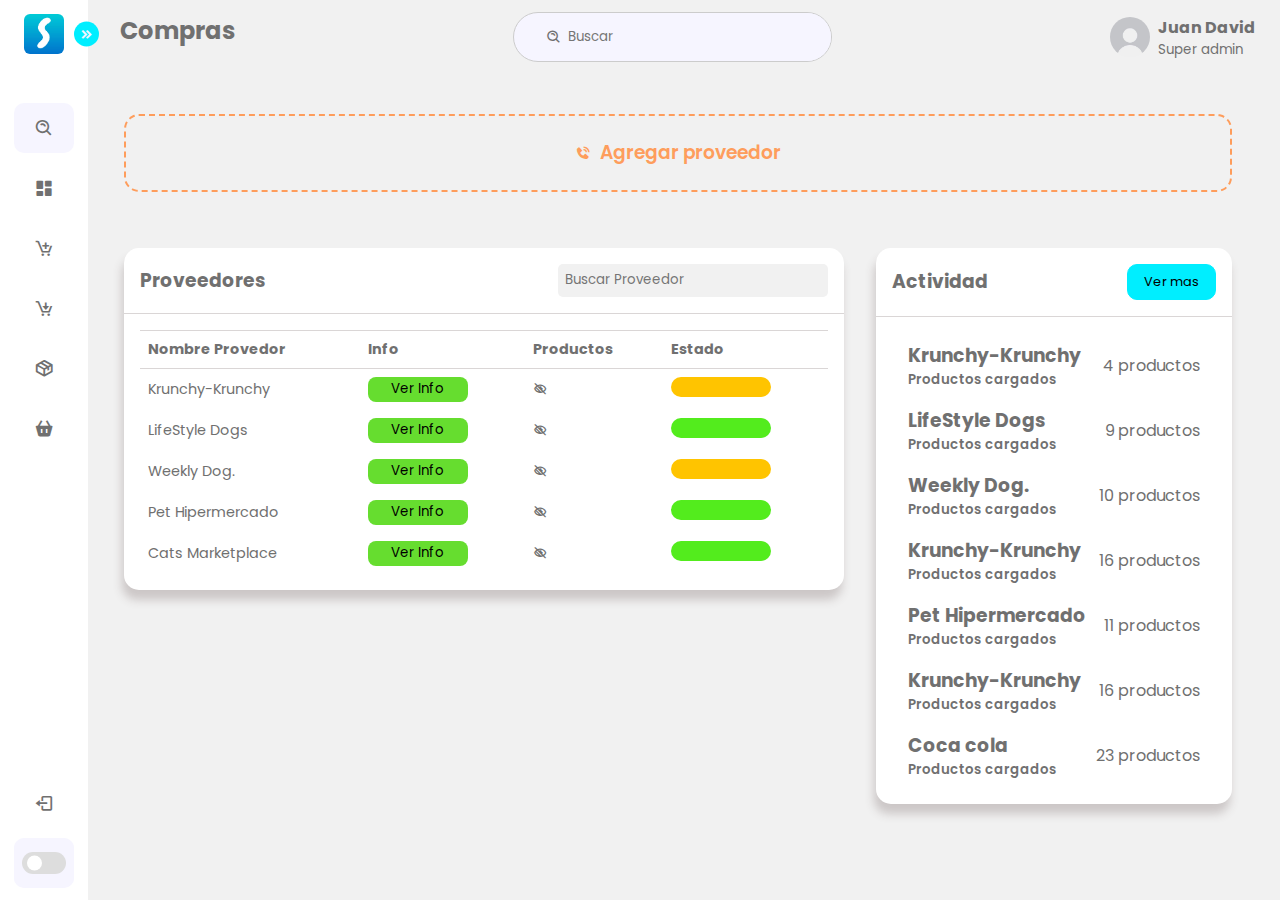
<file: SOFMIS/compras.html>
<html lang="es">
<head>
    <meta charset="UTF-8">
    <meta http-equiv="X-UA-Compatible" content="IE=edge">
    <meta name="viewport" content="width=device-width, initial-scale=1.0">
    <link rel="stylesheet" href="css\dashboard.css">
    <link href='https://unpkg.com/boxicons@2.1.4/css/boxicons.min.css' rel='stylesheet'>
    <link rel="shortcut icon" href="img\logo.jpg" type="image/x-icon">
    <title>SOFMIS</title>
</head>
<body>
    <nav class="sidebar close">
        <header>
            <div class="image-text">
                <span class="image">
                    <img src="img\logo.jpg" alt="logo_sofmis">
                </span>

                <div class="text header-text">
                    <span class="name">SOFTMIS</span>
                    <span class="profession">Papeleria </span>
                </div>
            </div>
            <i class='bx bxs-chevrons-right toggle'></i>
        </header>
        <div class="menu-bar">
            <div class="menu">
                <li class="search-box">
                    <i class='bx bx-search-alt icon' ></i>
                        <input type="search" placeholder="Buscar">
                </li>
                <ul class="menu-links">
                    <li class="nav-link">
                        <a href="dashboard.html">
                            <i class='bx bxs-dashboard icon'></i>
                            <span class="text nav-text">Dashboard</span> 
                        </a>
                    </li>
                    <li class="nav-link">
                        <a href="ventas.html">
                            <i class='bx bx-cart-add icon' ></i>
                            <span class="text nav-text">Ventas</span> 
                        </a>
                    </li>                    <li class="nav-link">
                        <a href="compras.html">
                            <i class='bx bx-cart-download icon'></i>
                            <span class="text nav-text">Compras</span> 
                        </a>
                    </li>
                    <li class="nav-link">
                        <a href="inventario.html">
                            <i class='bx bx-package icon' ></i>
                            <span class="text nav-text">Inventarios</span> 
                        </a>
                    </li>
                    <li class="nav-link">
                        <a href="servicios.html">
                            <i class='bx bxs-basket icon' ></i>
                            <span class="text nav-text">Servicios</span> 
                        </a>
                    </li>
                </ul>
            </div>    
                    <div class="bottom-content">
                        <li class="">
                            <a href="index.html">
                                <i class='bx bx-log-out icon' ></i>
                                <span class="text nav-text">Cerrar sesion</span> 
                            </a>
                        </li>
                        <li class="mode">
                                <div class="moon-sun">
                                    <i class='bx bx-moon icon moon' ></i>
                                    <i class='bx bx-sun icon sun' ></i>
                                </div>    
                                <span class="mode-text text">Tema</span> 
                                <div class="toggle-switch">
                                    <span class="switch"></span>
                                </div>
                            </a>
                        </li>
                    </div>
        </div>
    </nav>
    <section class="home">
        <header>
            <h2>
                <label for="">
                    <span class="las la-bars"></span>
                </label>
                Compras
            </h2>
            <div class="search-wrapper">
                <span class="las la-search"></span>
                <i class='bx bx-search-alt icon'></i>
                <input type="search" placeholder="Buscar">
            </div>
            <div class="user-wrapper">
                <img src="img\foto_perfil.jpg"
                    alt="admin" width="40px" height="40px">
                <div>
                    <h4>Juan David</h4>
                    <small>Super admin</small>
                </div>
        </header>
        <main>
            <div class="tarjetas">
                <div class="item add-product">
                    <div id="btn-abrir-modal">
                        <i class='bx bxs-phone-call'></i>
                        <h3>Agregar proveedor</h3>
                    </div>
                </div>
            </div>
            <div class="recent-grid">
                <div class="projects">
                    <div class="card">
                        <div class="card-header">
                            <h3>Proveedores</h3>
                            <div class="buscar_produc">
                                <input type="search" placeholder="Buscar Proveedor">
                            </div>

                        </div>
                        <div class="card-body">
                            <div class="table-responsive">
                                <table width="100%">
                                    <thead>
                                        <tr>
                                            <td>Nombre Provedor</td>
                                            <td>Info</td>
                                            <td>Productos</td>
                                            <td>Estado</td>
                                        </tr>
                                    </thead>
                                    <tbody>
                                        <tr>
                                            <td>Krunchy-Krunchy</td>
                                            <td><Button class="button-info-provedores">Ver Info</Button></td>
                                            <td><i class='bx bx-low-vision'></i></td>
                                            <td><div class="estado_venta"></div></td>
                                        </tr>
                                        <tr>
                                            <td>LifeStyle Dogs</td>
                                            <td><Button class="button-info-provedores">Ver Info</Button></td>
                                            <td><i class='bx bx-low-vision'></i></td>
                                            <td><div class="estado_venta1"></div></td>
                                        </tr>
                                        <tr>
                                            <td>Weekly Dog.</td>
                                            <td><Button class="button-info-provedores">Ver Info</Button></td>
                                            <td><i class='bx bx-low-vision'></i></td>
                                            <td><div class="estado_venta"></div></td>
                                        </tr>
                                        <tr>
                                            <td>Pet Hipermercado</td>
                                            <td><Button class="button-info-provedores">Ver Info</Button></td>
                                            <td><i class='bx bx-low-vision'></i></td>
                                            <td><div class="estado_venta1"></div></td>
                                        </tr>
                                        <tr>
                                            <td>Cats Marketplace</td>
                                            <td><Button class="button-info-provedores">Ver Info</Button></td>
                                            <td><i class='bx bx-low-vision'></i></td>
                                            <td><div class="estado_venta1"></div></td>
                                        </tr>
                                    </tbody>
                                </table>
                            </div>
                        </div>
                    </div>
                </div>
                <div class="card">
                    <div class="card-header">
                        <h3>Actividad</h3>
                        <button>Ver mas<span class="las la-arrow-right"></span></button>
                    </div>
                    <div class="card-body">
                        <div class="customer">
                            <div class="info">
                                <div>
                                    <h3>Krunchy-Krunchy</h3>
                                    <small>Productos cargados</small>
                                </div>
                            </div>
                            <div>
                                4 productos
                            </div>
                        </div>
                        <div class="customer">
                            <div class="info">
                                <div>
                                    <h3>LifeStyle Dogs</h3>
                                    <small>Productos cargados</small>
                                </div>
                            </div>
                            <div>
                                9 productos
                            </div>
                        </div>
                        <div class="customer">
                            <div class="info">
                                <div>
                                    <h3>Weekly Dog.</h3>
                                    <small>Productos cargados</small>
                                </div>
                            </div>
                            <div>
                                10 productos
                            </div>
                        </div>
                        <div class="customer">
                            <div class="info">
                                <div>
                                    <h3>Krunchy-Krunchy</h3>
                                    <small>Productos cargados</small>
                                </div>
                            </div>
                            <div>
                                16 productos
                            </div>
                        </div>
                        <div class="customer">
                            <div class="info">
                                <div>
                                    <h3>Pet Hipermercado</h3>
                                    <small>Productos cargados</small>
                                </div>
                            </div>
                            <div>
                                11 productos
                            </div>
                        </div>
                        <div class="customer">
                            <div class="info">
                                <div>
                                    <h3>Krunchy-Krunchy</h3>
                                    <small>Productos cargados</small>
                                </div>
                            </div>
                            <div>
                                16 productos
                            </div>
                        </div>
                        <div class="customer">
                            <div class="info">
                                <div>
                                    <h3>Coca cola</h3>
                                    <small>Productos cargados</small>
                                </div>
                            </div>
                            <div>
                                23 productos
                            </div>
                        </div>
                        
                        
                    </div>
                </div>
            </div>
            <dialog id="modal" class="modal-add-produc">
                <div class="ag-produc">
                    <header>Registrar Proveedor</header>
                    <form action="form first">
                        <div class="details personal">
                            <div class="fields">
                                <div class="input-field">
                                    <label>Nombre de la Empresa:</label>
                                    <input type="text" placeholder="Nombre producto" required>
                                    <label>Nit Empresa</label>
                                    <input type="text" placeholder="Precio producto" required>
                                    <label>Telefono Proveedor</label>
                                    <input type="text" placeholder="Cantidad producto" required>
                                    <label>Correo Proveedor:</label>
                                    <input type="text" placeholder="Estado producto" required><br>
                                    <button id="btn-cerrar-modal" class="boton_guardar">Cerrar</button>
                                    <button type="submit" class="boton_guardar"> Guardar</button>
                                </div>
                            </div>
                        </div>
                    </form>
                </div>
            </dialog>
        </main>
    </section>
    

    <script src="scrip.js"></script>
</body>
</html>
</file>
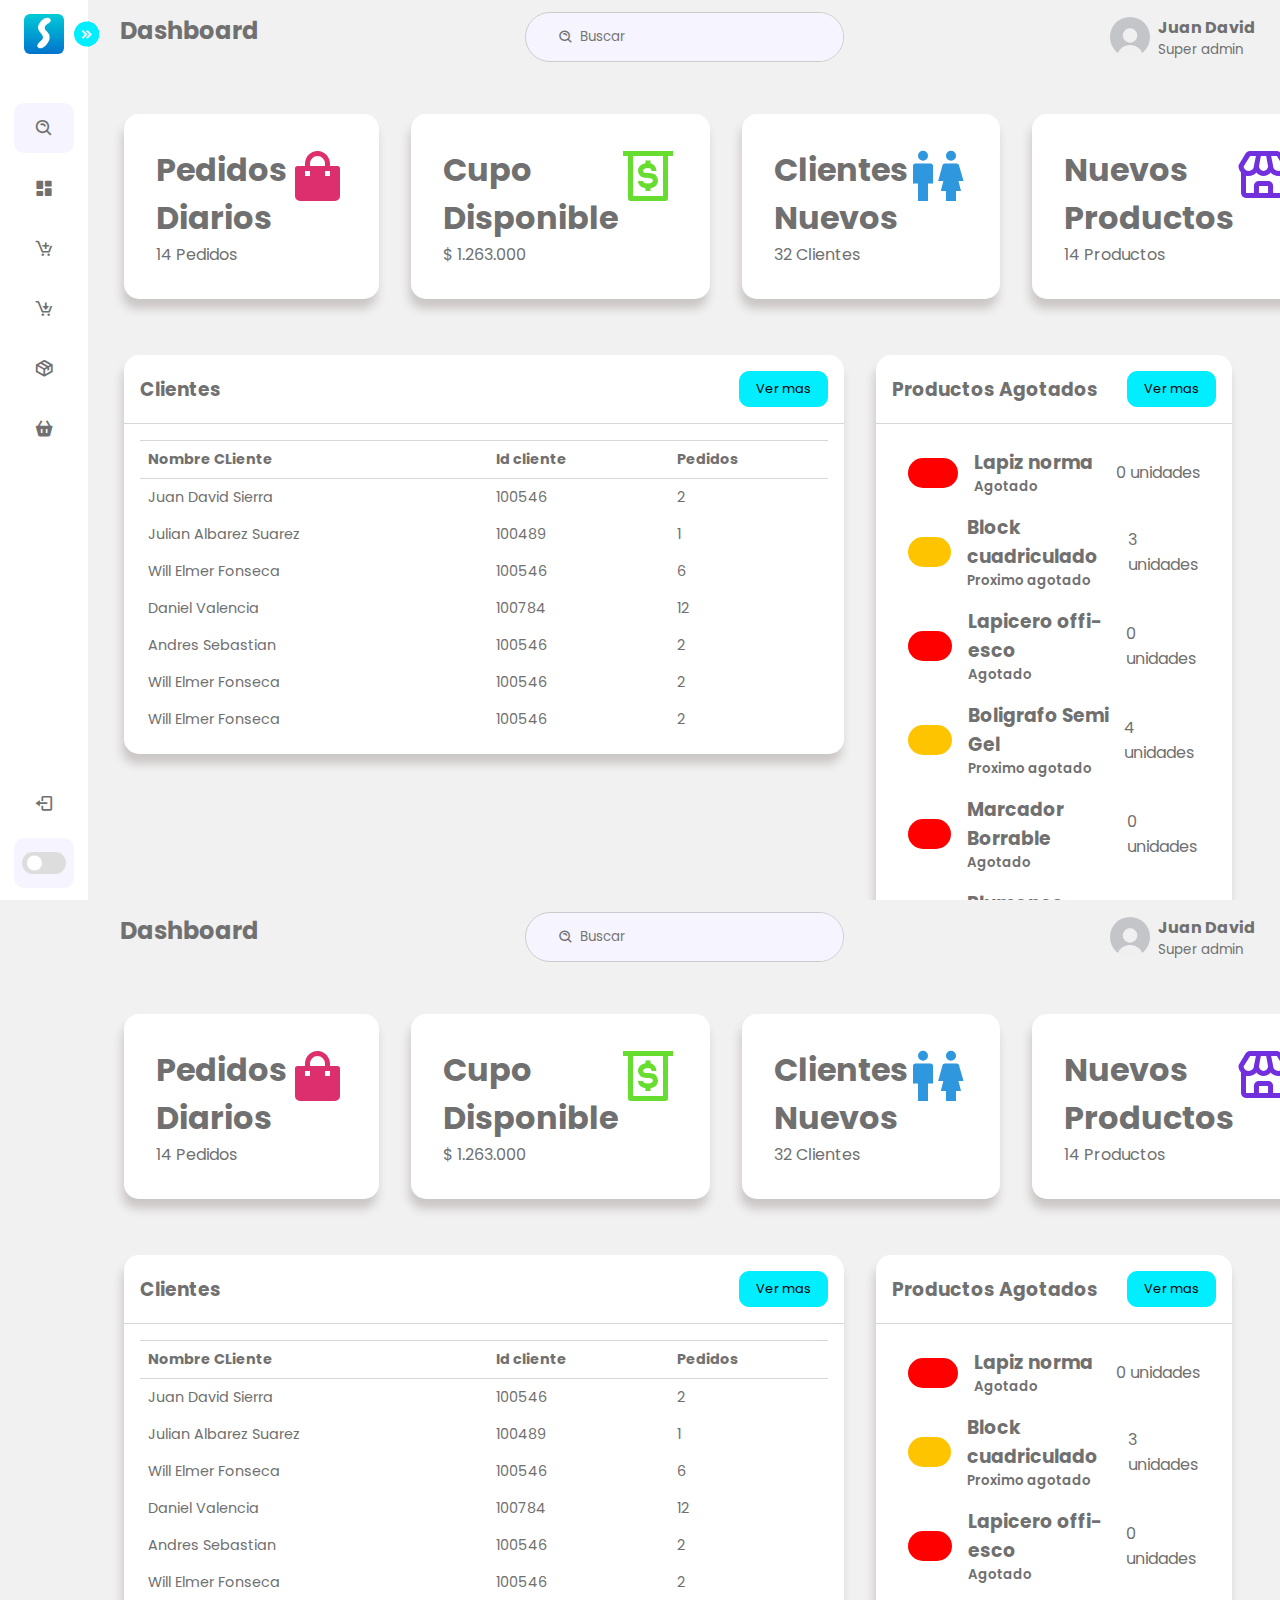
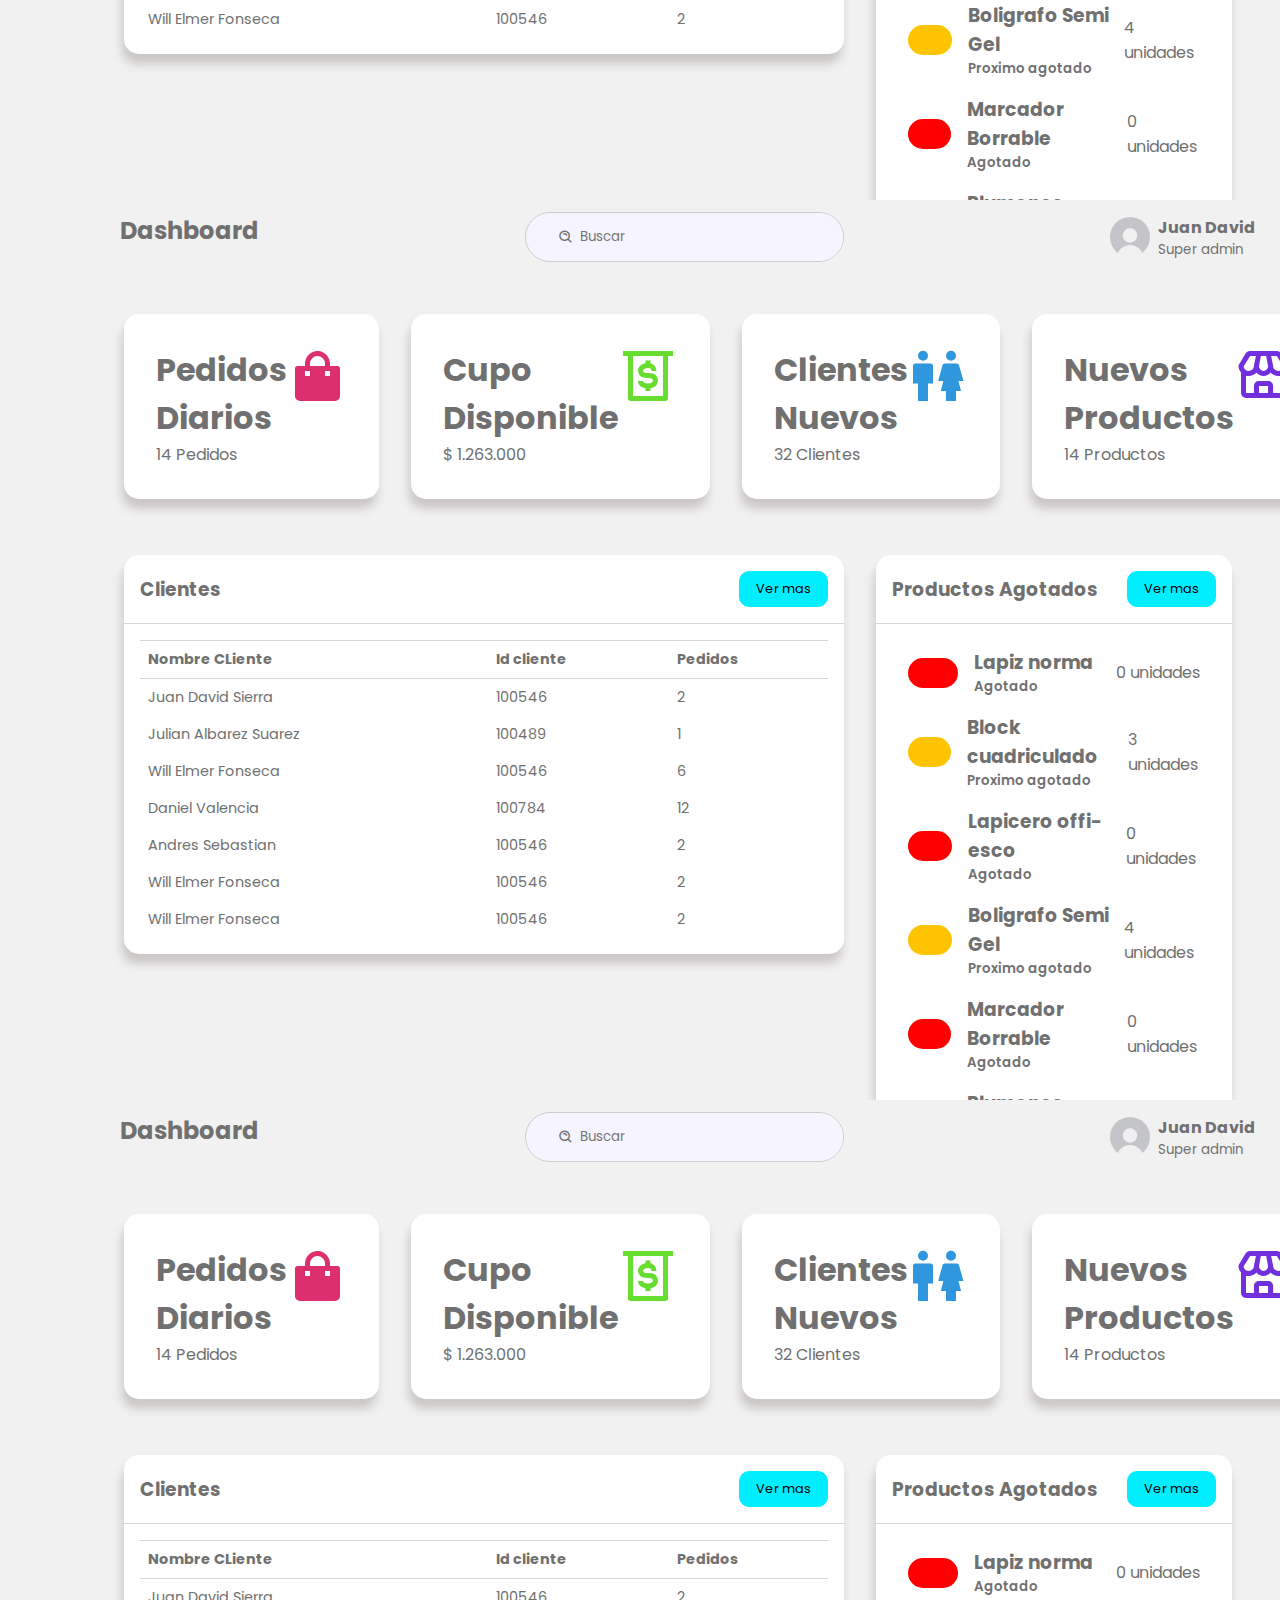
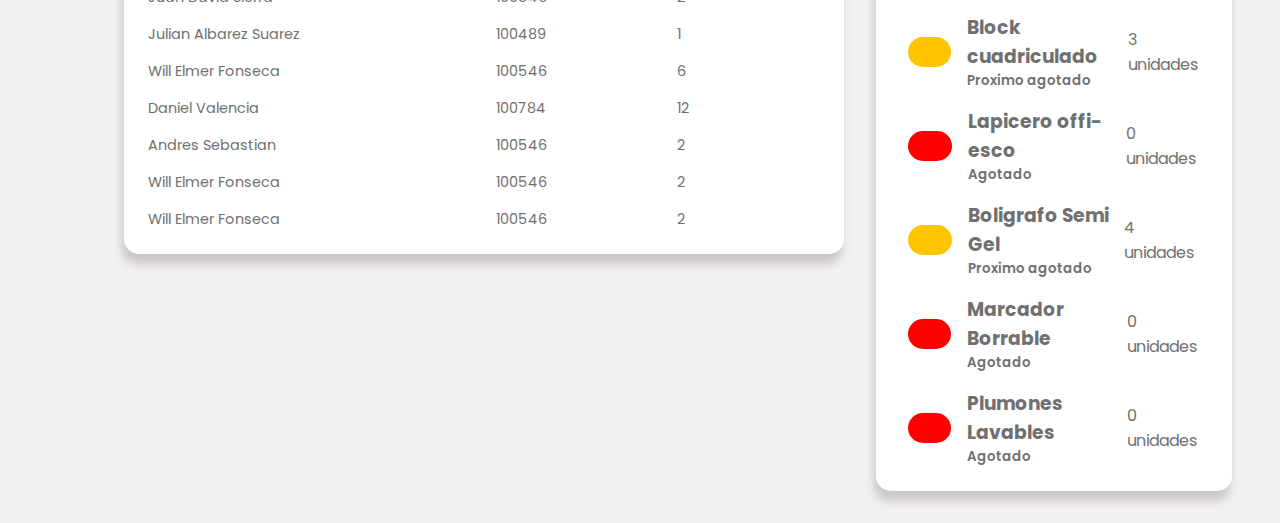
<file: SOFMIS/dashboard.html>
<html lang="es">

<head>
    <meta charset="UTF-8">
    <meta http-equiv="X-UA-Compatible" content="IE=edge">
    <meta name="viewport" content="width=device-width, initial-scale=1.0">
    <link rel="stylesheet" href="css\dashboard.css">
    <link href='https://unpkg.com/boxicons@2.1.4/css/boxicons.min.css' rel='stylesheet'>
    <link rel="shortcut icon" href="img\logo.jpg" type="image/x-icon">
    <title>SOFMIS</title>
</head>

<body>
    <input type="checkbox" id="nav-toggle">
    <nav class="sidebar close">
        <header>
            <div class="image-text">
                <span class="image">
                    <img src="img\logo.jpg"
                        alt="logo_sofmis">
                </span>

                <div class="text header-text">
                    <span class="name">SOFTMIS</span>
                    <span class="profession">Papeleria </span>
                </div>
            </div>
            <i class='bx bxs-chevrons-right toggle'></i>
        </header>
        <div class="menu-bar">
            <div class="menu">
                <li class="search-box">
                    <i class='bx bx-search-alt icon'></i>
                    <input type="search" placeholder="Buscar">
                </li>
                <ul class="menu-links">
                    <li class="nav-link">
                        <a href="dashboard.html">
                            <i class='bx bxs-dashboard icon'></i>
                            <span class="text nav-text">Dashboard</span>
                        </a>
                    </li>
                    <li class="nav-link">
                        <a href="ventas.html">
                            <i class='bx bx-cart-add icon'></i>
                            <span class="text nav-text">Ventas</span>
                        </a>
                    </li>
                    <li class="nav-link">
                        <a href="compras.html">
                            <i class='bx bx-cart-download icon'></i>
                            <span class="text nav-text">Compras</span>
                        </a>
                    </li>
                    <li class="nav-link">
                        <a href="inventario.html">
                            <i class='bx bx-package icon'></i>
                            <span class="text nav-text">Inventarios</span>
                        </a>
                    </li>
                    <li class="nav-link">
                        <a href="servicios.html">
                            <i class='bx bxs-basket icon'></i>
                            <span class="text nav-text">Servicios</span>
                        </a>
                    </li>
                </ul>
            </div>
            <div class="bottom-content">
                <li class="">
                    <a href="index.html">
                        <i class='bx bx-log-out icon'></i>
                        <span class="text nav-text">Cerrar sesion</span>
                    </a>
                </li>
                <li class="mode">
                    <div class="moon-sun">
                        <i class='bx bx-moon icon moon'></i>
                        <i class='bx bx-sun icon sun'></i>
                    </div>
                    <span class="mode-text text">Tema</span>
                    <div class="toggle-switch">
                        <span class="switch"></span>
                    </div>
                    </a>
                </li>
            </div>
        </div>
    </nav>
    <section class="home">
        <header>
            <h2>
                <label for="">
                    <span class="las la-bars"></span>
                </label>
                Dashboard
            </h2>
            <div class="search-wrapper">
                <span class="las la-search"></span>
                <i class='bx bx-search-alt icon'></i>
                <input type="search" placeholder="Buscar">
            </div>
            <div class="user-wrapper">
                <img src="img\foto_perfil.jpg"
                    alt="admin" width="40px" height="40px">
                <div>
                    <h4>Juan David</h4>
                    <small>Super admin</small>
                </div>
        </header>
        <main>
            <div class="cards">
                <div class="card-single">
                    <div>
                        <h1>Pedidos Diarios</h1>
                        <span>14 Pedidos</span>
                    </div>
                    <div>
                        <i class='bx bxs-shopping-bag icon-pedido' ></i>
                    </div>
                </div>
                <div class="card-single">
                    <div>
                        <h1>Cupo Disponible</h1>
                        <span>$ 1.263.000</span>
                    </div>
                    <div>
                        <i class='bx bx-money-withdraw icon-monto' ></i>
                    </div>
                </div>
                <div class="card-single">
                    <div>
                        <h1>Clientes Nuevos</h1>
                        <span>32 Clientes</span>
                    </div>
                    <div>
                        <i class='bx bx-male-female icon-clientes_nuevos'></i>
                    </div>
                </div>
                <div class="card-single">
                    <div>
                        <h1>Nuevos Productos</h1>
                        <span>14 Productos</span>
                    </div>
                    <div>
                        <i class='bx bx-store icon-nueva_mercancia'></i>
                    </div>
                </div>
            </div>
            <div class="recent-grid">
                <div class="projects">
                    <div class="card">
                        <div class="card-header">
                            <h3>Clientes</h3>

                            <button>Ver mas<span class="las la-arrow-right"></span></button>
                        </div>
                        <div class="card-body">
                            <div class="table-responsive">
                                <table width="100%">
                                    <thead>
                                        <tr>
                                            <td>Nombre CLiente</td>
                                            <td>Id cliente</td>
                                            <td>Pedidos</td>
                                        </tr>
                                    </thead>
                                    <tbody>
                                        <tr>
                                            <td>Juan David Sierra</td>
                                            <td>100546</td>
                                            <td>2</td>
                                        </tr>
                                        <tr>
                                            <td>Julian Albarez Suarez</td>
                                            <td>100489</td>
                                            <td>1</td>
                                        </tr>
                                        <tr>
                                            <td>Will Elmer Fonseca</td>
                                            <td>100546</td>
                                            <td>6</td>
                                        </tr>
                                        <tr>
                                            <td>Daniel Valencia</td>
                                            <td>100784</td>
                                            <td>12</td>
                                        </tr>
                                        <tr>
                                            <td>Andres Sebastian</td>
                                            <td>100546</td>
                                            <td>2</td>
                                        </tr>
                                        <tr>
                                            <td>Will Elmer Fonseca</td>
                                            <td>100546</td>
                                            <td>2</td>
                                        </tr>
                                        <tr>
                                            <td>Will Elmer Fonseca</td>
                                            <td>100546</td>
                                            <td>2</td>
                                        </tr>
                                    </tbody>
                                </table>
                            </div>
                        </div>
                    </div>
                </div>
                <div class="card">
                    <div class="card-header">
                        <h3>Productos Agotados</h3>
                        <button>Ver mas<span class="las la-arrow-right"></span></button>
                    </div>
                    <div class="card-body">
                        <div class="customer">
                            <div class="info">
                                <div class="produc-agot2">
                                        
                                </div>
                                <div>
                                    <h3>Lapiz norma</h3>
                                    <small>Agotado</small>
                                </div>
                            </div>
                            <div>
                                0 unidades
                            </div>
                        </div>
                        <div class="customer">
                            <div class="info">
                                <div class="produc-agot1">
                                        
                                </div>
                                <div>
                                    <h3>Block cuadriculado</h3>
                                    <small>Proximo agotado</small>
                                </div>
                            </div>
                            <div>
                                3 unidades
                            </div>
                        </div>
                        <div class="customer">
                            <div class="info">
                                <div class="produc-agot2">
                                        
                                </div>
                                <div>
                                    <h3>Lapicero offi-esco</h3>
                                    <small>Agotado</small>
                                </div>
                            </div>
                            <div>
                                0 unidades
                            </div>
                        </div>
                        <div class="customer">
                            <div class="info">
                                <div class="produc-agot1">
                                        
                                </div>
                                <div>
                                    <h3>Boligrafo Semi Gel</h3>
                                    <small>Proximo agotado</small>
                                </div>
                            </div>
                            <div>
                                4 unidades
                            </div>
                        </div>
                        <div class="customer">
                            <div class="info">
                                <div class="produc-agot2">
                                        
                                </div>
                                <div>
                                    <h3>Marcador Borrable</h3>
                                    <small>Agotado</small>
                                </div>
                            </div>
                            <div>
                                0 unidades
                            </div>
                        </div>
                        <div class="customer">
                            <div class="info">
                                <div class="produc-agot2">
                                        
                                </div>
                                <div>
                                    <h3>Plumones Lavables</h3>
                                    <small>Agotado</small>
                                </div>
                            </div>
                            <div>
                                0 unidades
                            </div>
                        </div>
                    </div>
                </div>
            </div>
        </main>
    </section>

    <script src="scrip.js"></script>
</body>

</html><html lang="es">

<head>
    <meta charset="UTF-8">
    <meta http-equiv="X-UA-Compatible" content="IE=edge">
    <meta name="viewport" content="width=device-width, initial-scale=1.0">
    <link rel="stylesheet" href="css\dashboard.css">
    <link href='https://unpkg.com/boxicons@2.1.4/css/boxicons.min.css' rel='stylesheet'>
    <link rel="shortcut icon" href="img\logo.jpg" type="image/x-icon">
    <title>SOFMIS</title>
</head>

<body>
    <input type="checkbox" id="nav-toggle">
    <nav class="sidebar close">
        <header>
            <div class="image-text">
                <span class="image">
                    <img src="img\logo.jpg"
                        alt="logo_sofmis">
                </span>

                <div class="text header-text">
                    <span class="name">SOFTMIS</span>
                    <span class="profession">Papeleria </span>
                </div>
            </div>
            <i class='bx bxs-chevrons-right toggle'></i>
        </header>
        <div class="menu-bar">
            <div class="menu">
                <li class="search-box">
                    <i class='bx bx-search-alt icon'></i>
                    <input type="search" placeholder="Buscar">
                </li>
                <ul class="menu-links">
                    <li class="nav-link">
                        <a href="dashboard.html">
                            <i class='bx bxs-dashboard icon'></i>
                            <span class="text nav-text">Dashboard</span>
                        </a>
                    </li>
                    <li class="nav-link">
                        <a href="ventas.html">
                            <i class='bx bx-cart-add icon'></i>
                            <span class="text nav-text">Ventas</span>
                        </a>
                    </li>
                    <li class="nav-link">
                        <a href="compras.html">
                            <i class='bx bx-cart-download icon'></i>
                            <span class="text nav-text">Compras</span>
                        </a>
                    </li>
                    <li class="nav-link">
                        <a href="inventario.html">
                            <i class='bx bx-package icon'></i>
                            <span class="text nav-text">Inventarios</span>
                        </a>
                    </li>
                    <li class="nav-link">
                        <a href="servicios.html">
                            <i class='bx bxs-basket icon'></i>
                            <span class="text nav-text">Servicios</span>
                        </a>
                    </li>
                </ul>
            </div>
            <div class="bottom-content">
                <li class="">
                    <a href="index.html">
                        <i class='bx bx-log-out icon'></i>
                        <span class="text nav-text">Cerrar sesion</span>
                    </a>
                </li>
                <li class="mode">
                    <div class="moon-sun">
                        <i class='bx bx-moon icon moon'></i>
                        <i class='bx bx-sun icon sun'></i>
                    </div>
                    <span class="mode-text text">Tema</span>
                    <div class="toggle-switch">
                        <span class="switch"></span>
                    </div>
                    </a>
                </li>
            </div>
        </div>
    </nav>
    <section class="home">
        <header>
            <h2>
                <label for="">
                    <span class="las la-bars"></span>
                </label>
                Dashboard
            </h2>
            <div class="search-wrapper">
                <span class="las la-search"></span>
                <i class='bx bx-search-alt icon'></i>
                <input type="search" placeholder="Buscar">
            </div>
            <div class="user-wrapper">
                <img src="img\foto_perfil.jpg"
                    alt="admin" width="40px" height="40px">
                <div>
                    <h4>Juan David</h4>
                    <small>Super admin</small>
                </div>
        </header>
        <main>
            <div class="cards">
                <div class="card-single">
                    <div>
                        <h1>Pedidos Diarios</h1>
                        <span>14 Pedidos</span>
                    </div>
                    <div>
                        <i class='bx bxs-shopping-bag icon-pedido' ></i>
                    </div>
                </div>
                <div class="card-single">
                    <div>
                        <h1>Cupo Disponible</h1>
                        <span>$ 1.263.000</span>
                    </div>
                    <div>
                        <i class='bx bx-money-withdraw icon-monto' ></i>
                    </div>
                </div>
                <div class="card-single">
                    <div>
                        <h1>Clientes Nuevos</h1>
                        <span>32 Clientes</span>
                    </div>
                    <div>
                        <i class='bx bx-male-female icon-clientes_nuevos'></i>
                    </div>
                </div>
                <div class="card-single">
                    <div>
                        <h1>Nuevos Productos</h1>
                        <span>14 Productos</span>
                    </div>
                    <div>
                        <i class='bx bx-store icon-nueva_mercancia'></i>
                    </div>
                </div>
            </div>
            <div class="recent-grid">
                <div class="projects">
                    <div class="card">
                        <div class="card-header">
                            <h3>Clientes</h3>

                            <button>Ver mas<span class="las la-arrow-right"></span></button>
                        </div>
                        <div class="card-body">
                            <div class="table-responsive">
                                <table width="100%">
                                    <thead>
                                        <tr>
                                            <td>Nombre CLiente</td>
                                            <td>Id cliente</td>
                                            <td>Pedidos</td>
                                        </tr>
                                    </thead>
                                    <tbody>
                                        <tr>
                                            <td>Juan David Sierra</td>
                                            <td>100546</td>
                                            <td>2</td>
                                        </tr>
                                        <tr>
                                            <td>Julian Albarez Suarez</td>
                                            <td>100489</td>
                                            <td>1</td>
                                        </tr>
                                        <tr>
                                            <td>Will Elmer Fonseca</td>
                                            <td>100546</td>
                                            <td>6</td>
                                        </tr>
                                        <tr>
                                            <td>Daniel Valencia</td>
                                            <td>100784</td>
                                            <td>12</td>
                                        </tr>
                                        <tr>
                                            <td>Andres Sebastian</td>
                                            <td>100546</td>
                                            <td>2</td>
                                        </tr>
                                        <tr>
                                            <td>Will Elmer Fonseca</td>
                                            <td>100546</td>
                                            <td>2</td>
                                        </tr>
                                        <tr>
                                            <td>Will Elmer Fonseca</td>
                                            <td>100546</td>
                                            <td>2</td>
                                        </tr>
                                    </tbody>
                                </table>
                            </div>
                        </div>
                    </div>
                </div>
                <div class="card">
                    <div class="card-header">
                        <h3>Productos Agotados</h3>
                        <button>Ver mas<span class="las la-arrow-right"></span></button>
                    </div>
                    <div class="card-body">
                        <div class="customer">
                            <div class="info">
                                <div class="produc-agot2">
                                        
                                </div>
                                <div>
                                    <h3>Lapiz norma</h3>
                                    <small>Agotado</small>
                                </div>
                            </div>
                            <div>
                                0 unidades
                            </div>
                        </div>
                        <div class="customer">
                            <div class="info">
                                <div class="produc-agot1">
                                        
                                </div>
                                <div>
                                    <h3>Block cuadriculado</h3>
                                    <small>Proximo agotado</small>
                                </div>
                            </div>
                            <div>
                                3 unidades
                            </div>
                        </div>
                        <div class="customer">
                            <div class="info">
                                <div class="produc-agot2">
                                        
                                </div>
                                <div>
                                    <h3>Lapicero offi-esco</h3>
                                    <small>Agotado</small>
                                </div>
                            </div>
                            <div>
                                0 unidades
                            </div>
                        </div>
                        <div class="customer">
                            <div class="info">
                                <div class="produc-agot1">
                                        
                                </div>
                                <div>
                                    <h3>Boligrafo Semi Gel</h3>
                                    <small>Proximo agotado</small>
                                </div>
                            </div>
                            <div>
                                4 unidades
                            </div>
                        </div>
                        <div class="customer">
                            <div class="info">
                                <div class="produc-agot2">
                                        
                                </div>
                                <div>
                                    <h3>Marcador Borrable</h3>
                                    <small>Agotado</small>
                                </div>
                            </div>
                            <div>
                                0 unidades
                            </div>
                        </div>
                        <div class="customer">
                            <div class="info">
                                <div class="produc-agot2">
                                        
                                </div>
                                <div>
                                    <h3>Plumones Lavables</h3>
                                    <small>Agotado</small>
                                </div>
                            </div>
                            <div>
                                0 unidades
                            </div>
                        </div>
                    </div>
                </div>
            </div>
        </main>
    </section>

    <script src="scrip.js"></script>
</body>

</html><html lang="es">

<head>
    <meta charset="UTF-8">
    <meta http-equiv="X-UA-Compatible" content="IE=edge">
    <meta name="viewport" content="width=device-width, initial-scale=1.0">
    <link rel="stylesheet" href="css\dashboard.css">
    <link href='https://unpkg.com/boxicons@2.1.4/css/boxicons.min.css' rel='stylesheet'>
    <link rel="shortcut icon" href="img\logo.jpg" type="image/x-icon">
    <title>SOFMIS</title>
</head>

<body>
    <input type="checkbox" id="nav-toggle">
    <nav class="sidebar close">
        <header>
            <div class="image-text">
                <span class="image">
                    <img src="img\logo.jpg"
                        alt="logo_sofmis">
                </span>

                <div class="text header-text">
                    <span class="name">SOFTMIS</span>
                    <span class="profession">Papeleria </span>
                </div>
            </div>
            <i class='bx bxs-chevrons-right toggle'></i>
        </header>
        <div class="menu-bar">
            <div class="menu">
                <li class="search-box">
                    <i class='bx bx-search-alt icon'></i>
                    <input type="search" placeholder="Buscar">
                </li>
                <ul class="menu-links">
                    <li class="nav-link">
                        <a href="dashboard.html">
                            <i class='bx bxs-dashboard icon'></i>
                            <span class="text nav-text">Dashboard</span>
                        </a>
                    </li>
                    <li class="nav-link">
                        <a href="ventas.html">
                            <i class='bx bx-cart-add icon'></i>
                            <span class="text nav-text">Ventas</span>
                        </a>
                    </li>
                    <li class="nav-link">
                        <a href="compras.html">
                            <i class='bx bx-cart-download icon'></i>
                            <span class="text nav-text">Compras</span>
                        </a>
                    </li>
                    <li class="nav-link">
                        <a href="inventario.html">
                            <i class='bx bx-package icon'></i>
                            <span class="text nav-text">Inventarios</span>
                        </a>
                    </li>
                    <li class="nav-link">
                        <a href="servicios.html">
                            <i class='bx bxs-basket icon'></i>
                            <span class="text nav-text">Servicios</span>
                        </a>
                    </li>
                </ul>
            </div>
            <div class="bottom-content">
                <li class="">
                    <a href="index.html">
                        <i class='bx bx-log-out icon'></i>
                        <span class="text nav-text">Cerrar sesion</span>
                    </a>
                </li>
                <li class="mode">
                    <div class="moon-sun">
                        <i class='bx bx-moon icon moon'></i>
                        <i class='bx bx-sun icon sun'></i>
                    </div>
                    <span class="mode-text text">Tema</span>
                    <div class="toggle-switch">
                        <span class="switch"></span>
                    </div>
                    </a>
                </li>
            </div>
        </div>
    </nav>
    <section class="home">
        <header>
            <h2>
                <label for="">
                    <span class="las la-bars"></span>
                </label>
                Dashboard
            </h2>
            <div class="search-wrapper">
                <span class="las la-search"></span>
                <i class='bx bx-search-alt icon'></i>
                <input type="search" placeholder="Buscar">
            </div>
            <div class="user-wrapper">
                <img src="img\foto_perfil.jpg"
                    alt="admin" width="40px" height="40px">
                <div>
                    <h4>Juan David</h4>
                    <small>Super admin</small>
                </div>
        </header>
        <main>
            <div class="cards">
                <div class="card-single">
                    <div>
                        <h1>Pedidos Diarios</h1>
                        <span>14 Pedidos</span>
                    </div>
                    <div>
                        <i class='bx bxs-shopping-bag icon-pedido' ></i>
                    </div>
                </div>
                <div class="card-single">
                    <div>
                        <h1>Cupo Disponible</h1>
                        <span>$ 1.263.000</span>
                    </div>
                    <div>
                        <i class='bx bx-money-withdraw icon-monto' ></i>
                    </div>
                </div>
                <div class="card-single">
                    <div>
                        <h1>Clientes Nuevos</h1>
                        <span>32 Clientes</span>
                    </div>
                    <div>
                        <i class='bx bx-male-female icon-clientes_nuevos'></i>
                    </div>
                </div>
                <div class="card-single">
                    <div>
                        <h1>Nuevos Productos</h1>
                        <span>14 Productos</span>
                    </div>
                    <div>
                        <i class='bx bx-store icon-nueva_mercancia'></i>
                    </div>
                </div>
            </div>
            <div class="recent-grid">
                <div class="projects">
                    <div class="card">
                        <div class="card-header">
                            <h3>Clientes</h3>

                            <button>Ver mas<span class="las la-arrow-right"></span></button>
                        </div>
                        <div class="card-body">
                            <div class="table-responsive">
                                <table width="100%">
                                    <thead>
                                        <tr>
                                            <td>Nombre CLiente</td>
                                            <td>Id cliente</td>
                                            <td>Pedidos</td>
                                        </tr>
                                    </thead>
                                    <tbody>
                                        <tr>
                                            <td>Juan David Sierra</td>
                                            <td>100546</td>
                                            <td>2</td>
                                        </tr>
                                        <tr>
                                            <td>Julian Albarez Suarez</td>
                                            <td>100489</td>
                                            <td>1</td>
                                        </tr>
                                        <tr>
                                            <td>Will Elmer Fonseca</td>
                                            <td>100546</td>
                                            <td>6</td>
                                        </tr>
                                        <tr>
                                            <td>Daniel Valencia</td>
                                            <td>100784</td>
                                            <td>12</td>
                                        </tr>
                                        <tr>
                                            <td>Andres Sebastian</td>
                                            <td>100546</td>
                                            <td>2</td>
                                        </tr>
                                        <tr>
                                            <td>Will Elmer Fonseca</td>
                                            <td>100546</td>
                                            <td>2</td>
                                        </tr>
                                        <tr>
                                            <td>Will Elmer Fonseca</td>
                                            <td>100546</td>
                                            <td>2</td>
                                        </tr>
                                    </tbody>
                                </table>
                            </div>
                        </div>
                    </div>
                </div>
                <div class="card">
                    <div class="card-header">
                        <h3>Productos Agotados</h3>
                        <button>Ver mas<span class="las la-arrow-right"></span></button>
                    </div>
                    <div class="card-body">
                        <div class="customer">
                            <div class="info">
                                <div class="produc-agot2">
                                        
                                </div>
                                <div>
                                    <h3>Lapiz norma</h3>
                                    <small>Agotado</small>
                                </div>
                            </div>
                            <div>
                                0 unidades
                            </div>
                        </div>
                        <div class="customer">
                            <div class="info">
                                <div class="produc-agot1">
                                        
                                </div>
                                <div>
                                    <h3>Block cuadriculado</h3>
                                    <small>Proximo agotado</small>
                                </div>
                            </div>
                            <div>
                                3 unidades
                            </div>
                        </div>
                        <div class="customer">
                            <div class="info">
                                <div class="produc-agot2">
                                        
                                </div>
                                <div>
                                    <h3>Lapicero offi-esco</h3>
                                    <small>Agotado</small>
                                </div>
                            </div>
                            <div>
                                0 unidades
                            </div>
                        </div>
                        <div class="customer">
                            <div class="info">
                                <div class="produc-agot1">
                                        
                                </div>
                                <div>
                                    <h3>Boligrafo Semi Gel</h3>
                                    <small>Proximo agotado</small>
                                </div>
                            </div>
                            <div>
                                4 unidades
                            </div>
                        </div>
                        <div class="customer">
                            <div class="info">
                                <div class="produc-agot2">
                                        
                                </div>
                                <div>
                                    <h3>Marcador Borrable</h3>
                                    <small>Agotado</small>
                                </div>
                            </div>
                            <div>
                                0 unidades
                            </div>
                        </div>
                        <div class="customer">
                            <div class="info">
                                <div class="produc-agot2">
                                        
                                </div>
                                <div>
                                    <h3>Plumones Lavables</h3>
                                    <small>Agotado</small>
                                </div>
                            </div>
                            <div>
                                0 unidades
                            </div>
                        </div>
                    </div>
                </div>
            </div>
        </main>
    </section>

    <script src="scrip.js"></script>
</body>

</html><html lang="es">

<head>
    <meta charset="UTF-8">
    <meta http-equiv="X-UA-Compatible" content="IE=edge">
    <meta name="viewport" content="width=device-width, initial-scale=1.0">
    <link rel="stylesheet" href="css\dashboard.css">
    <link href='https://unpkg.com/boxicons@2.1.4/css/boxicons.min.css' rel='stylesheet'>
    <link rel="shortcut icon" href="img\logo.jpg" type="image/x-icon">
    <title>SOFMIS</title>
</head>

<body>
    <input type="checkbox" id="nav-toggle">
    <nav class="sidebar close">
        <header>
            <div class="image-text">
                <span class="image">
                    <img src="img\logo.jpg"
                        alt="logo_sofmis">
                </span>

                <div class="text header-text">
                    <span class="name">SOFTMIS</span>
                    <span class="profession">Papeleria </span>
                </div>
            </div>
            <i class='bx bxs-chevrons-right toggle'></i>
        </header>
        <div class="menu-bar">
            <div class="menu">
                <li class="search-box">
                    <i class='bx bx-search-alt icon'></i>
                    <input type="search" placeholder="Buscar">
                </li>
                <ul class="menu-links">
                    <li class="nav-link">
                        <a href="dashboard.html">
                            <i class='bx bxs-dashboard icon'></i>
                            <span class="text nav-text">Dashboard</span>
                        </a>
                    </li>
                    <li class="nav-link">
                        <a href="ventas.html">
                            <i class='bx bx-cart-add icon'></i>
                            <span class="text nav-text">Ventas</span>
                        </a>
                    </li>
                    <li class="nav-link">
                        <a href="compras.html">
                            <i class='bx bx-cart-download icon'></i>
                            <span class="text nav-text">Compras</span>
                        </a>
                    </li>
                    <li class="nav-link">
                        <a href="inventario.html">
                            <i class='bx bx-package icon'></i>
                            <span class="text nav-text">Inventarios</span>
                        </a>
                    </li>
                    <li class="nav-link">
                        <a href="servicios.html">
                            <i class='bx bxs-basket icon'></i>
                            <span class="text nav-text">Servicios</span>
                        </a>
                    </li>
                </ul>
            </div>
            <div class="bottom-content">
                <li class="">
                    <a href="index.html">
                        <i class='bx bx-log-out icon'></i>
                        <span class="text nav-text">Cerrar sesion</span>
                    </a>
                </li>
                <li class="mode">
                    <div class="moon-sun">
                        <i class='bx bx-moon icon moon'></i>
                        <i class='bx bx-sun icon sun'></i>
                    </div>
                    <span class="mode-text text">Tema</span>
                    <div class="toggle-switch">
                        <span class="switch"></span>
                    </div>
                    </a>
                </li>
            </div>
        </div>
    </nav>
    <section class="home">
        <header>
            <h2>
                <label for="">
                    <span class="las la-bars"></span>
                </label>
                Dashboard
            </h2>
            <div class="search-wrapper">
                <span class="las la-search"></span>
                <i class='bx bx-search-alt icon'></i>
                <input type="search" placeholder="Buscar">
            </div>
            <div class="user-wrapper">
                <img src="img\foto_perfil.jpg"
                    alt="admin" width="40px" height="40px">
                <div>
                    <h4>Juan David</h4>
                    <small>Super admin</small>
                </div>
        </header>
        <main>
            <div class="cards">
                <div class="card-single">
                    <div>
                        <h1>Pedidos Diarios</h1>
                        <span>14 Pedidos</span>
                    </div>
                    <div>
                        <i class='bx bxs-shopping-bag icon-pedido' ></i>
                    </div>
                </div>
                <div class="card-single">
                    <div>
                        <h1>Cupo Disponible</h1>
                        <span>$ 1.263.000</span>
                    </div>
                    <div>
                        <i class='bx bx-money-withdraw icon-monto' ></i>
                    </div>
                </div>
                <div class="card-single">
                    <div>
                        <h1>Clientes Nuevos</h1>
                        <span>32 Clientes</span>
                    </div>
                    <div>
                        <i class='bx bx-male-female icon-clientes_nuevos'></i>
                    </div>
                </div>
                <div class="card-single">
                    <div>
                        <h1>Nuevos Productos</h1>
                        <span>14 Productos</span>
                    </div>
                    <div>
                        <i class='bx bx-store icon-nueva_mercancia'></i>
                    </div>
                </div>
            </div>
            <div class="recent-grid">
                <div class="projects">
                    <div class="card">
                        <div class="card-header">
                            <h3>Clientes</h3>

                            <button>Ver mas<span class="las la-arrow-right"></span></button>
                        </div>
                        <div class="card-body">
                            <div class="table-responsive">
                                <table width="100%">
                                    <thead>
                                        <tr>
                                            <td>Nombre CLiente</td>
                                            <td>Id cliente</td>
                                            <td>Pedidos</td>
                                        </tr>
                                    </thead>
                                    <tbody>
                                        <tr>
                                            <td>Juan David Sierra</td>
                                            <td>100546</td>
                                            <td>2</td>
                                        </tr>
                                        <tr>
                                            <td>Julian Albarez Suarez</td>
                                            <td>100489</td>
                                            <td>1</td>
                                        </tr>
                                        <tr>
                                            <td>Will Elmer Fonseca</td>
                                            <td>100546</td>
                                            <td>6</td>
                                        </tr>
                                        <tr>
                                            <td>Daniel Valencia</td>
                                            <td>100784</td>
                                            <td>12</td>
                                        </tr>
                                        <tr>
                                            <td>Andres Sebastian</td>
                                            <td>100546</td>
                                            <td>2</td>
                                        </tr>
                                        <tr>
                                            <td>Will Elmer Fonseca</td>
                                            <td>100546</td>
                                            <td>2</td>
                                        </tr>
                                        <tr>
                                            <td>Will Elmer Fonseca</td>
                                            <td>100546</td>
                                            <td>2</td>
                                        </tr>
                                    </tbody>
                                </table>
                            </div>
                        </div>
                    </div>
                </div>
                <div class="card">
                    <div class="card-header">
                        <h3>Productos Agotados</h3>
                        <button>Ver mas<span class="las la-arrow-right"></span></button>
                    </div>
                    <div class="card-body">
                        <div class="customer">
                            <div class="info">
                                <div class="produc-agot2">
                                        
                                </div>
                                <div>
                                    <h3>Lapiz norma</h3>
                                    <small>Agotado</small>
                                </div>
                            </div>
                            <div>
                                0 unidades
                            </div>
                        </div>
                        <div class="customer">
                            <div class="info">
                                <div class="produc-agot1">
                                        
                                </div>
                                <div>
                                    <h3>Block cuadriculado</h3>
                                    <small>Proximo agotado</small>
                                </div>
                            </div>
                            <div>
                                3 unidades
                            </div>
                        </div>
                        <div class="customer">
                            <div class="info">
                                <div class="produc-agot2">
                                        
                                </div>
                                <div>
                                    <h3>Lapicero offi-esco</h3>
                                    <small>Agotado</small>
                                </div>
                            </div>
                            <div>
                                0 unidades
                            </div>
                        </div>
                        <div class="customer">
                            <div class="info">
                                <div class="produc-agot1">
                                        
                                </div>
                                <div>
                                    <h3>Boligrafo Semi Gel</h3>
                                    <small>Proximo agotado</small>
                                </div>
                            </div>
                            <div>
                                4 unidades
                            </div>
                        </div>
                        <div class="customer">
                            <div class="info">
                                <div class="produc-agot2">
                                        
                                </div>
                                <div>
                                    <h3>Marcador Borrable</h3>
                                    <small>Agotado</small>
                                </div>
                            </div>
                            <div>
                                0 unidades
                            </div>
                        </div>
                        <div class="customer">
                            <div class="info">
                                <div class="produc-agot2">
                                        
                                </div>
                                <div>
                                    <h3>Plumones Lavables</h3>
                                    <small>Agotado</small>
                                </div>
                            </div>
                            <div>
                                0 unidades
                            </div>
                        </div>
                    </div>
                </div>
            </div>
        </main>
    </section>

    <script src="scrip.js"></script>
</body>

</html>
</file>
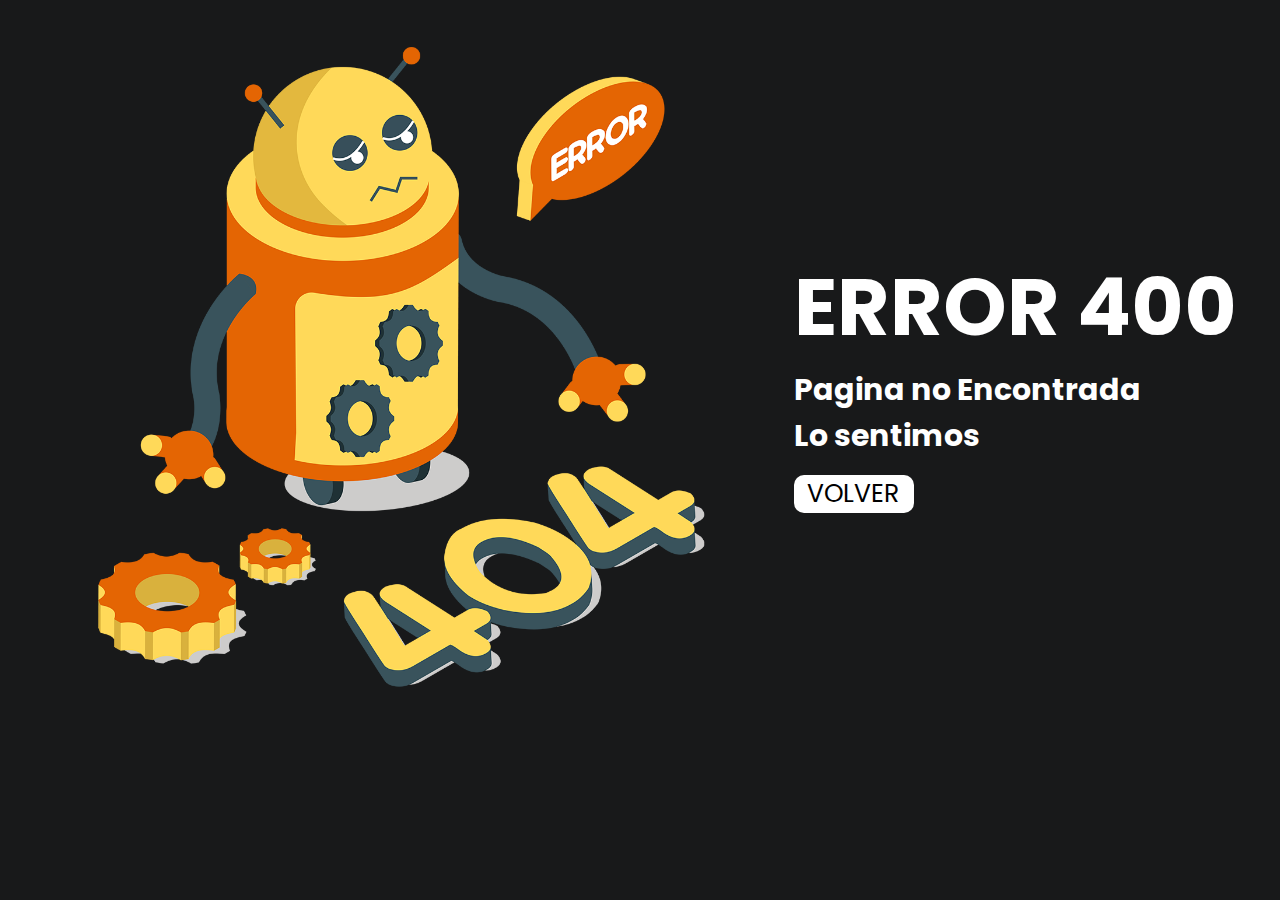
<file: SOFMIS/error404.html>
<html lang="en">
<head>
    <meta charset="UTF-8">
    <meta http-equiv="X-UA-Compatible" content="IE=edge">
    <meta name="viewport" content="width=device-width, initial-scale=1.0">
    <link rel="stylesheet" href="css\error.css">
    <title>Error 400</title>
</head>
<body>
    <div class="icons">
        <div class="img">
            <img src="img\error404.png" alt="Error 404" widt="400px" height="700px">
        </div>
        <div class="error">
            <h1>ERROR 400</h1>
            <h4>Pagina no Encontrada</h4>
            <h4>Lo sentimos</h4>
            <button class="button">VOLVER</button>
        </div>
    </div>
    
</body>
</html>
</file>
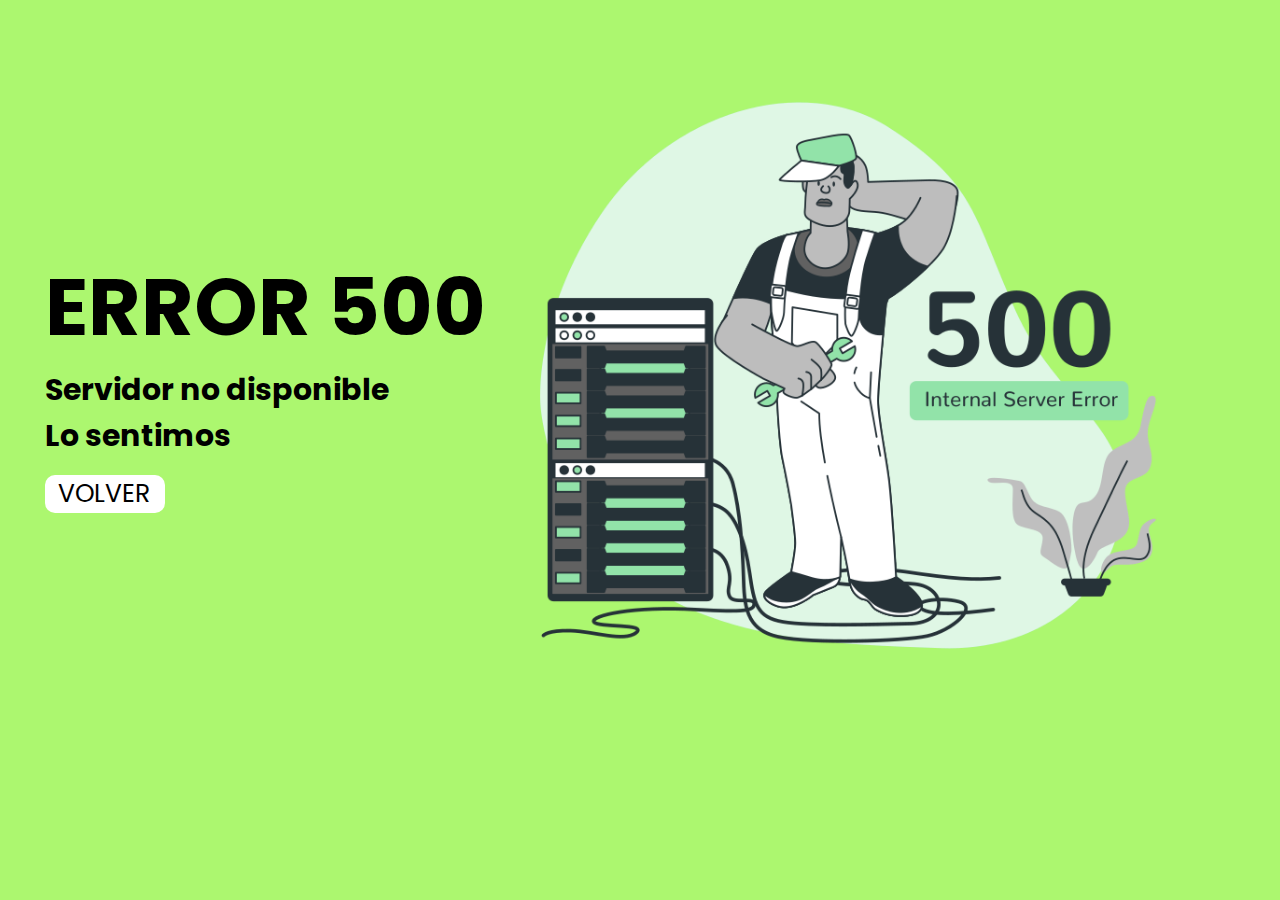
<file: SOFMIS/error505.html>
<html lang="en">
<head>
    <meta charset="UTF-8">
    <meta http-equiv="X-UA-Compatible" content="IE=edge">
    <meta name="viewport" content="width=device-width, initial-scale=1.0">
    <link rel="stylesheet" href="css\error500.css">
    <title>Error 500</title>
</head>
<body>
    <div class="icons1">
        <div class="error1">
            <h1>ERROR 500</h1>
            <h4>Servidor no disponible</h4>
            <h4>Lo sentimos</h4>
            <button class="button1">VOLVER</button>
        </div>
        <div class="img1">
            <img src="img\error500.png" alt="Error 404" widt="400px" height="700px">
        </div>
    </div>
    
</body>
</html>
</file>
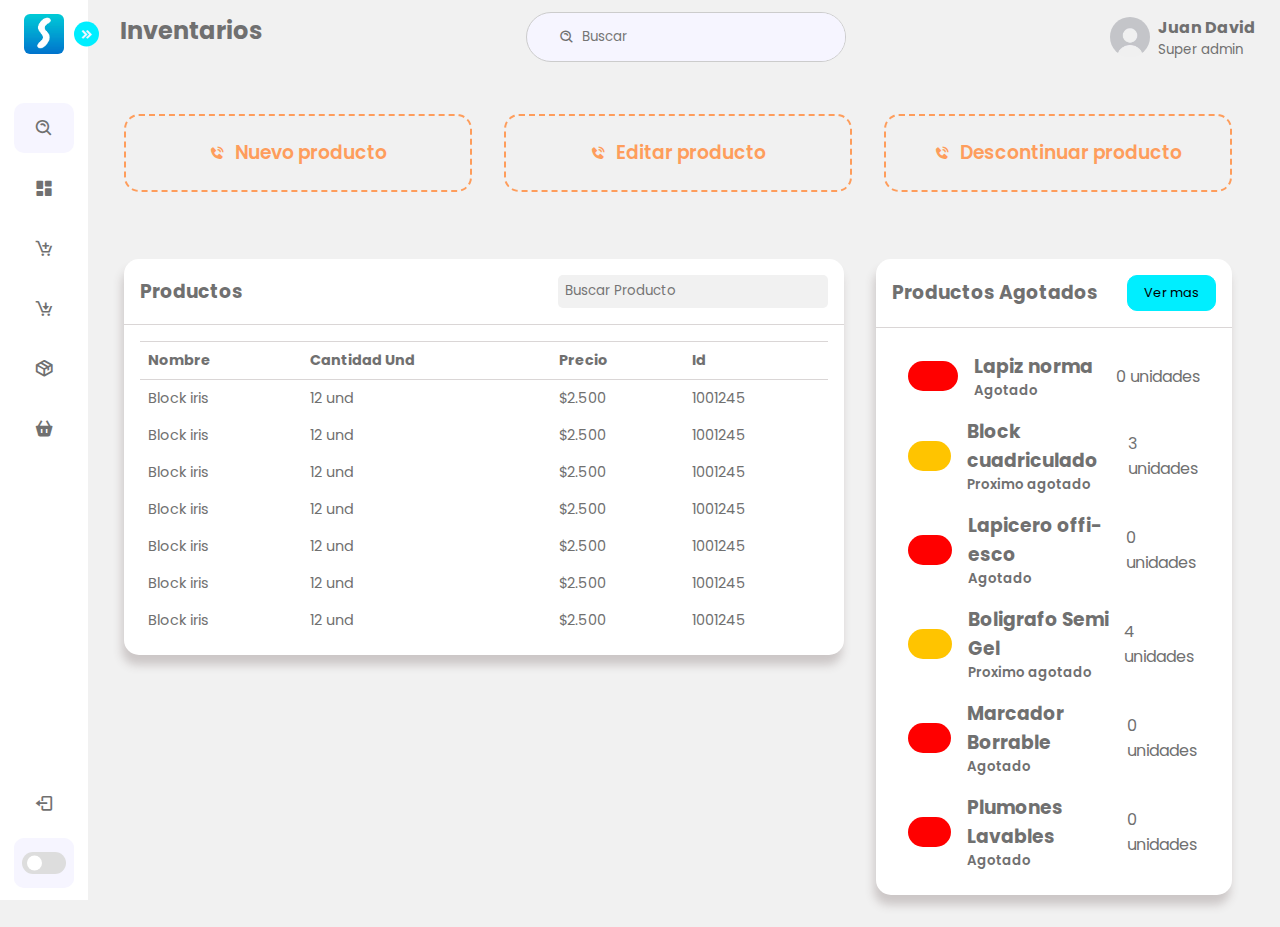
<file: SOFMIS/inventario.html>
<html lang="es">

<head>
    <meta charset="UTF-8">
    <meta http-equiv="X-UA-Compatible" content="IE=edge">
    <meta name="viewport" content="width=device-width, initial-scale=1.0">
    <link rel="stylesheet" href="css\dashboard.css">
    <link href='https://unpkg.com/boxicons@2.1.4/css/boxicons.min.css' rel='stylesheet'>
    <link rel="shortcut icon" href="favicon.ico" type="image/x-icon">
    <title>SOFMIS</title>
    <link rel="shortcut icon" href="img\logo.jpg" type="image/x-icon">
</head>

<body>
    <nav class="sidebar close">
        <header>
            <div class="image-text">
                <span class="image">
                    <img src="img\logo.jpg"
                        alt="logo_sofmis">
                </span>

                <div class="text header-text">
                    <span class="name">SOFTMIS</span>
                    <span class="profession">Papeleria </span>
                </div>
            </div>
            <i class='bx bxs-chevrons-right toggle'></i>
        </header>
        <div class="menu-bar">
            <div class="menu">
                <li class="search-box">
                    <i class='bx bx-search-alt icon'></i>
                    <input type="search" placeholder="Buscar">
                </li>
                <ul class="menu-links">
                    <li class="nav-link">
                        <a href="dashboard.html">
                            <i class='bx bxs-dashboard icon'></i>
                            <span class="text nav-text">Dashboard</span>
                        </a>
                    </li>
                    <li class="nav-link">
                        <a href="ventas.html">
                            <i class='bx bx-cart-add icon'></i>
                            <span class="text nav-text">Ventas</span>
                        </a>
                    </li>
                    <li class="nav-link">
                        <a href="compras.html">
                            <i class='bx bx-cart-download icon'></i>
                            <span class="text nav-text">Compras</span>
                        </a>
                    </li>
                    <li class="nav-link">
                        <a href="inventario.html">
                            <i class='bx bx-package icon'></i>
                            <span class="text nav-text">Inventarios</span>
                        </a>
                    </li>
                    <li class="nav-link">
                        <a href="servicios.html">
                            <i class='bx bxs-basket icon'></i>
                            <span class="text nav-text">Servicios</span>
                        </a>
                    </li>
                </ul>
            </div>
            <div class="bottom-content">
                <li class="">
                    <a href="index.html">
                        <i class='bx bx-log-out icon'></i>
                        <span class="text nav-text">Cerrar sesion</span>
                    </a>
                </li>
                <li class="mode">
                    <div class="moon-sun">
                        <i class='bx bx-moon icon moon'></i>
                        <i class='bx bx-sun icon sun'></i>
                    </div>
                    <span class="mode-text text">Tema</span>
                    <div class="toggle-switch">
                        <span class="switch"></span>
                    </div>
                    </a>
                </li>
            </div>
        </div>
    </nav>
    <section class="home">
        <header>
            <h2>
                <label for="">
                    <span class="las la-bars"></span>
                </label>
                Inventarios
            </h2>
            <div class="search-wrapper">
                <span class="las la-search"></span>
                <i class='bx bx-search-alt icon'></i>
                <input type="search" placeholder="Buscar">
            </div>
            <div class="user-wrapper">
                <img src="img\foto_perfil.jpg"
                    alt="admin" width="40px" height="40px">
                <div>
                    <h4>Juan David</h4>
                    <small>Super admin</small>
                </div>
        </header>
        <main>
            <div class="botones_principales">
                <div class="tarjetas">
                    <div class="item add-product">
                        <div id="btn-abrir-modal">
                            <i class='bx bxs-phone-call'></i>
                            <h3>Nuevo producto</h3>
                        </div>
                    </div>
                </div>
                <div class="tarjetas">
                    <div class="item add-product">
                        <div id="btn-abrir-modal-editar">
                            <i class='bx bxs-phone-call'></i>
                            <h3>Editar producto</h3>
                        </div>
                    </div>
                </div>
                <div class="tarjetas">
                    <div class="item add-product">
                        <div id="btn-abrir-modal">
                            <i class='bx bxs-phone-call'></i>
                            <h3>Descontinuar producto</h3>
                        </div>
                    </div>
                </div>
            </div>
            <div class="tabla_inventarios">
                <div class="Productos">
                    <div class="card">
                        <div class="card-header">
                            <h3>Productos</h3>
                            <div class="buscar_produc">
                                <input type="search" placeholder="Buscar Producto">
                            </div>
                        </div>
                        <div class="card-body">
                            <div class="table-responsive">
                                <table width="100%">
                                    <thead>
                                        <tr>
                                            <td>Nombre</td>
                                            <td>Cantidad Und</td>
                                            <td>Precio</td>
                                            <td>Id</td>
                                        </tr>
                                    </thead>
                                    <tbody>
                                        <tr>
                                            <td>Block iris</td>
                                            <td>12 und</td>
                                            <td>$2.500</td>
                                            <td>1001245</td>
                                        </tr>
                                        <tr>
                                            <td>Block iris</td>
                                            <td>12 und</td>
                                            <td>$2.500</td>
                                            <td>1001245</td>
                                        </tr>
                                        <tr>
                                            <td>Block iris</td>
                                            <td>12 und</td>
                                            <td>$2.500</td>
                                            <td>1001245</td>
                                        </tr>
                                        <tr>
                                            <td>Block iris</td>
                                            <td>12 und</td>
                                            <td>$2.500</td>
                                            <td>1001245</td>
                                        </tr>
                                        <tr>
                                            <td>Block iris</td>
                                            <td>12 und</td>
                                            <td>$2.500</td>
                                            <td>1001245</td>
                                        </tr>
                                        <tr>
                                            <td>Block iris</td>
                                            <td>12 und</td>
                                            <td>$2.500</td>
                                            <td>1001245</td>
                                        </tr>
                                        <tr>
                                            <td>Block iris</td>
                                            <td>12 und</td>
                                            <td>$2.500</td>
                                            <td>1001245</td>
                                        </tr>

                                    </tbody>
                                </table>
                            </div>
                        </div>
                    </div>
                </div>

                <div class="card">
                    <div class="boton_agregar"></div>
                    <div class="card-header">
                        <h3>Productos Agotados</h3>
                        <button>Ver mas<span class="las la-arrow-right"></span></button>
                    </div>
                    <div class="card-body">
                        <div class="customer">
                            <div class="info">
                                <div class="produc-agot2">

                                </div>
                                <div>
                                    <h3>Lapiz norma</h3>
                                    <small>Agotado</small>
                                </div>
                            </div>
                            <div>
                                0 unidades
                            </div>
                        </div>
                        <div class="customer">
                            <div class="info">
                                <div class="produc-agot1">

                                </div>
                                <div>
                                    <h3>Block cuadriculado</h3>
                                    <small>Proximo agotado</small>
                                </div>
                            </div>
                            <div>
                                3 unidades
                            </div>
                        </div>
                        <div class="customer">
                            <div class="info">
                                <div class="produc-agot2">

                                </div>
                                <div>
                                    <h3>Lapicero offi-esco</h3>
                                    <small>Agotado</small>
                                </div>
                            </div>
                            <div>
                                0 unidades
                            </div>
                        </div>
                        <div class="customer">
                            <div class="info">
                                <div class="produc-agot1">

                                </div>
                                <div>
                                    <h3>Boligrafo Semi Gel</h3>
                                    <small>Proximo agotado</small>
                                </div>
                            </div>
                            <div>
                                4 unidades
                            </div>
                        </div>
                        <div class="customer">
                            <div class="info">
                                <div class="produc-agot2">

                                </div>
                                <div>
                                    <h3>Marcador Borrable</h3>
                                    <small>Agotado</small>
                                </div>
                            </div>
                            <div>
                                0 unidades
                            </div>
                        </div>
                        <div class="customer">
                            <div class="info">
                                <div class="produc-agot2">

                                </div>
                                <div>
                                    <h3>Plumones Lavables</h3>
                                    <small>Agotado</small>
                                </div>
                            </div>
                            <div>
                                0 unidades
                            </div>
                        </div>
                    </div>
                </div>
            </div>
            </div>
            <dialog id="modal" class="modal-add-produc">
                <div class="ag-produc">
                    <header>Registrar Producto</header>
                    <form action="form first">
                        <div class="details personal">
                            <div class="fields">
                                <div class="input-field">
                                    <label>Ingresa el nombre del producto:</label>
                                    <input type="text" placeholder="Nombre producto" required>
                                    <label>Ingresa el precio del producto</label>
                                    <input type="text" placeholder="Precio producto" required>
                                    <label>Ingresa la cantidad de unidades habiles</label>
                                    <input type="text" placeholder="Cantidad producto" required>
                                    <label>Ingresa el Estado del producto:</label>
                                    <input type="text" placeholder="Estado producto" required><br>
                                    <button id="btn-cerrar-modal" class="boton_guardar">Cerrar</button>
                                    <button type="submit" class="boton_guardar"> Guardar</button>
                                </div>
                            </div>
                        </div>
                    </form>
                </div>
            </dialog>
            <dialog id="editar" class="editar-add-produc">
                <div class="card-body">
                    <div class="table-responsive">
                        <table width="100%">
                            <thead>
                                <tr>
                                    <td>Nombre</td>
                                    <td>Cantidad Und</td>
                                    <td>Precio</td>
                                    <td>Borrar</td>
                                </tr>
                            </thead>
                            <tbody>
                                <tr>
                                    <td>Block iris</td>
                                    <td>12 und</td>
                                    <td>$2.500</td>
                                    <td><i class='bx bxs-trash borrar'></i></td>
                                </tr>
                                <tr>
                                    <td>Block iris</td>
                                    <td>12 und</td>
                                    <td>$2.500</td>
                                    <td><i class='bx bxs-trash borrar'></i></td>
                                </tr>
                                <tr>
                                    <td>Block iris</td>
                                    <td>12 und</td>
                                    <td>$2.500</td>
                                    <td><i class='bx bxs-trash borrar'></i></td>
                                </tr>
                                <tr>
                                    <td>Block iris</td>
                                    <td>12 und</td>
                                    <td>$2.500</td>
                                    <td><i class='bx bxs-trash borrar'></i></td>
                                </tr>
                                <tr>
                                    <td>Block iris</td>
                                    <td>12 und</td>
                                    <td>$2.500</td>
                                    <td><i class='bx bxs-trash borrar'></i></td>
                                </tr>
                                <tr>
                                    <td>Block iris</td>
                                    <td>12 und</td>
                                    <td>$2.500</td>
                                    <td><i class='bx bxs-trash borrar'></i></td>
                                </tr>
                            </tbody>
                        </table>
                        <button id="btn-cerrar-modal-editar" class="boton_guardar">Cerrar</button>
                    </div>
                </div>

            </dialog>
            <dialog id="modal" class="modal-add-produc">
                <div class="ag-produc">
                    <header>Registrar Producto</header>
                    <form action="form first">
                        <div class="details personal">
                            <div class="fields">
                                <div class="input-field">
                                    <label>Ingresa el nombre del producto:</label>
                                    <input type="text" placeholder="Nombre producto" required>
                                    <label>Ingresa el precio del producto</label>
                                    <input type="text" placeholder="Precio producto" required>
                                    <label>Ingresa la cantidad de unidades habiles</label>
                                    <input type="text" placeholder="Cantidad producto" required>
                                    <label>Ingresa el Estado del producto:</label>
                                    <input type="text" placeholder="Estado producto" required><br>
                                    <button id="btn-cerrar-modal" class="boton_guardar">Cerrar</button>
                                    <button type="submit" class="boton_guardar"> Guardar</button>
                                </div>
                            </div>
                        </div>
                    </form>
                </div>
            </dialog>
        </main>
    </section>
    <script src="scrip.js"></script>
</body>

</html>
</file>
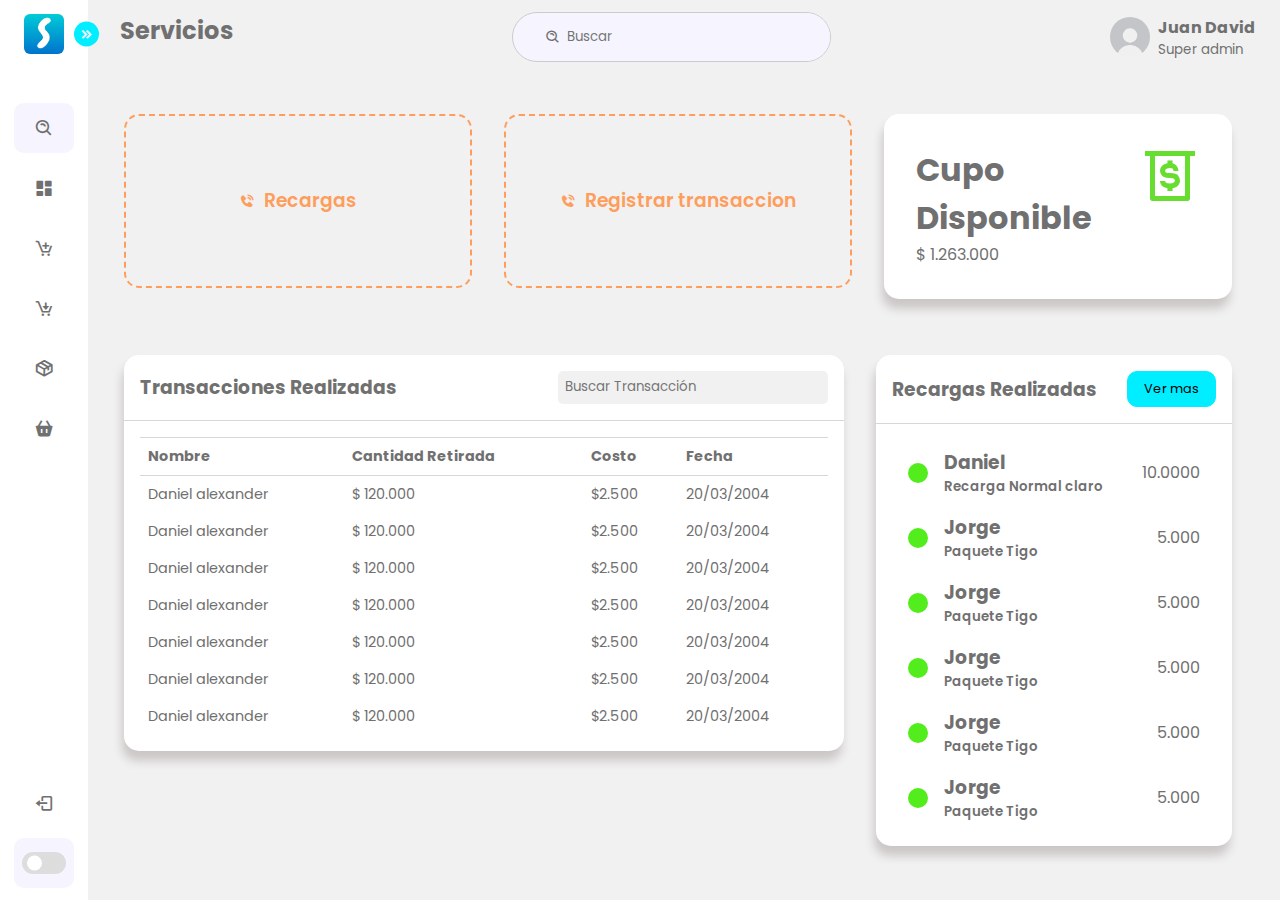
<file: SOFMIS/servicios (1).html>
<html lang="es">
<head>
    <meta charset="UTF-8">
    <meta http-equiv="X-UA-Compatible" content="IE=edge">
    <meta name="viewport" content="width=device-width, initial-scale=1.0">
    <link rel="stylesheet" href="css\dashboard.css">
    <link href='https://unpkg.com/boxicons@2.1.4/css/boxicons.min.css' rel='stylesheet'>
    <link rel="shortcut icon" href="img\logo.jpg" type="image/x-icon">
    <title>SOFMIS</title>
</head>
<body>
    <nav class="sidebar close">
        <header>
            <div class="image-text">
                <span class="image">
                    <img src="img\logo.jpg" alt="logo_sofmis">
                </span>

                <div class="text header-text">
                    <span class="name">SOFTMIS</span>
                    <span class="profession">Papeleria </span>
                </div>
            </div>
            <i class='bx bxs-chevrons-right toggle'></i>
        </header>
        <div class="menu-bar">
            <div class="menu">
                <li class="search-box">
                    <i class='bx bx-search-alt icon' ></i>
                        <input type="search" placeholder="Buscar">
                    </li>
                    <ul class="menu-links">
                        <li class="nav-link">
                            <a href="dashboard.html">
                                <i class='bx bxs-dashboard icon'></i>
                                <span class="text nav-text">Dashboard</span> 
                            </a>
                        </li>
                        <li class="nav-link">
                            <a href="ventas.html">
                                <i class='bx bx-cart-add icon' ></i>
                                <span class="text nav-text">Ventas</span> 
                            </a>
                        </li>                    <li class="nav-link">
                            <a href="compras.html">
                                <i class='bx bx-cart-download icon'></i>
                                <span class="text nav-text">Compras</span> 
                            </a>
                        </li>
                        <li class="nav-link">
                            <a href="inventario.html">
                                <i class='bx bx-package icon' ></i>
                                <span class="text nav-text">Inventarios</span> 
                            </a>
                        </li>
                        <li class="nav-link">
                            <a href="servicios.html">
                                <i class='bx bxs-basket icon' ></i>
                                <span class="text nav-text">Servicios</span> 
                            </a>
                        </li>
                    </ul>
                </div>    
                        <div class="bottom-content">
                            <li class="">
                                <a href="index.html">
                                    <i class='bx bx-log-out icon' ></i>
                                    <span class="text nav-text">Cerrar sesion</span> 
                                </a>
                            </li>
                        <li class="mode">
                                <div class="moon-sun">
                                    <i class='bx bx-moon icon moon' ></i>
                                    <i class='bx bx-sun icon sun' ></i>
                                </div>    
                                <span class="mode-text text">Tema</span> 
                                <div class="toggle-switch">
                                    <span class="switch"></span>
                                </div>
                            </a>
                        </li>
                    </div>
        </div>
    </nav>
    <section class="home">
        <header>
            <h2>
                <label for="">
                    <span class="las la-bars"></span>
                </label>
                Servicios
            </h2>
            <div class="search-wrapper">
                <span class="las la-search"></span>
                <i class='bx bx-search-alt icon'></i>
                <input type="search" placeholder="Buscar">
            </div>
            <div class="user-wrapper">
                <img src="img\foto_perfil.jpg"
                    alt="admin" width="40px" height="40px">
                <div>
                    <h4>Juan David</h4>
                    <small>Super admin</small>
                </div>
        </header>
    <main>
            <div class="botones_principales">
                <div class="tarjetas">
                    <div class="item add-product">
                        <div id="btn-abrir-modal">
                            <i class='bx bxs-phone-call'></i>
                            <h3>Recargas</h3>
                        </div>
                    </div>
                </div>
                <div class="tarjetas">
                    <div class="item add-product">
                        <div id="btn-abrir-modal-editar">
                            <i class='bx bxs-phone-call'></i>
                            <h3>Registrar transaccion
                            </h3>
                        </div>
                    </div>
                </div>
                <div class="card-single">
                    <div>
                        <h1>Cupo Disponible</h1>
                        <span>$ 1.263.000</span>
                    </div>
                    <div>
                        <i class='bx bx-money-withdraw icon-monto' ></i>
                    </div>
                </div>
            </div>
            <div class="tabla_inventarios">
                <div class="Productos">
                    <div class="card">
                        <div class="card-header">
                            <h3>Transacciones Realizadas</h3>
                            <div class="buscar_produc">
                                <input type="search" placeholder="Buscar Transacción">
                            </div>
                        </div>
                        <div class="card-body">
                            <div class="table-responsive">
                                <table width="100%">
                                    <thead>
                                        <tr>
                                            <td>Nombre</td>
                                            <td>Cantidad Retirada</td>
                                            <td>Costo</td>
                                            <td>Fecha</td>
                                        </tr>
                                    </thead>
                                    <tbody>
                                        <tr>
                                            <td>Daniel alexander</td>
                                            <td>$ 120.000</td>
                                            <td>$2.500</td>
                                            <td>20/03/2004</td>
                                        </tr>
                                        <tr>
                                            <td>Daniel alexander</td>
                                            <td>$ 120.000</td>
                                            <td>$2.500</td>
                                            <td>20/03/2004</td>
                                        </tr>
                                        <tr>
                                            <td>Daniel alexander</td>
                                            <td>$ 120.000</td>
                                            <td>$2.500</td>
                                            <td>20/03/2004</td>
                                        </tr>
                                        <tr>
                                            <td>Daniel alexander</td>
                                            <td>$ 120.000</td>
                                            <td>$2.500</td>
                                            <td>20/03/2004</td>
                                        </tr>
                                        <tr>
                                            <td>Daniel alexander</td>
                                            <td>$ 120.000</td>
                                            <td>$2.500</td>
                                            <td>20/03/2004</td>
                                        </tr>
                                        <tr>
                                            <td>Daniel alexander</td>
                                            <td>$ 120.000</td>
                                            <td>$2.500</td>
                                            <td>20/03/2004</td>
                                        </tr>
                                        <tr>
                                            <td>Daniel alexander</td>
                                            <td>$ 120.000</td>
                                            <td>$2.500</td>
                                            <td>20/03/2004</td>
                                        </tr>

                                    </tbody>
                                </table>
                            </div>
                        </div>
                    </div>
                </div>

                <div class="card">
                    <div class="boton_agregar"></div>
                    <div class="card-header">
                        <h3>Recargas Realizadas</h3>
                        <button>Ver mas<span class="las la-arrow-right"></span></button>
                    </div>
                    <div class="card-body">
                        <div class="customer">
                            <div class="info">
                                <div class="recarga">

                                </div>
                                <div>
                                    <h3>Daniel</h3>
                                    <small>Recarga Normal claro</small>
                                </div>
                            </div>
                            <div>
                                10.0000
                            </div>
                        </div>
                        <div class="customer">
                            <div class="info">
                                <div class="recarga">

                                </div>
                                <div>
                                    <h3>Jorge </h3>
                                    <small>Paquete Tigo</small>
                                </div>
                            </div>
                            <div>
                                5.000
                            </div>
                        </div>
                        <div class="customer">
                            <div class="info">
                                <div class="recarga">

                                </div>
                                <div>
                                    <h3>Jorge </h3>
                                    <small>Paquete Tigo</small>
                                </div>
                            </div>
                            <div>
                                5.000
                            </div>
                        </div>
                        <div class="customer">
                            <div class="info">
                                <div class="recarga">

                                </div>
                                <div>
                                    <h3>Jorge </h3>
                                    <small>Paquete Tigo</small>
                                </div>
                            </div>
                            <div>
                                5.000
                            </div>
                        </div>
                        <div class="customer">
                            <div class="info">
                                <div class="recarga">

                                </div>
                                <div>
                                    <h3>Jorge </h3>
                                    <small>Paquete Tigo</small>
                                </div>
                            </div>
                            <div>
                                5.000
                            </div>
                        </div>
                        <div class="customer">
                            <div class="info">
                                <div class="recarga">

                                </div>
                                <div>
                                    <h3>Jorge </h3>
                                    <small>Paquete Tigo</small>
                                </div>
                            </div>
                            <div>
                                5.000
                            </div>
                        </div>
                    </div>
                </div>
            </div>
            </div>
            <dialog id="modal" class="modal-add-produc">
                <div class="ag-produc">
                    <header>Registrar recarga</header>
                    <form action="form first">
                        <div class="details personal">
                            <div class="fields">
                                <div class="input-field">
                                    <label>Tipo de recarga</label>
                                    <input type="text" placeholder="Tipo de Recargas" required>
                                    <label>Precio de Recarga</label>
                                    <input type="text" placeholder="Precio de recarga" required>
                                    <label>Fecha de recarga</label>
                                    <input type="date" placeholder="Ingresa la fecha" value="2017-06-01" required>
                                    <label>Ingresa el Estado de la recarga:</label>
                                    <input type="text" placeholder="Estado producto" required><br>
                                    <button id="btn-cerrar-modal" class="boton_guardar">Cerrar</button>
                                    <button type="submit" class="boton_guardar"> Guardar</button>
                                </div>
                            </div>
                        </div>
                    </form>
                </div>
            </dialog>
            <dialog id="editar" class="editar-add-produc">
                    <div class="ag-produc isos">
                        <header>Registrar Transaccion</header>
                        <form action="form first">
                            <div class="details personal">
                                <div class="fields">
                                    <div class="input-field">
                                        <label>Nombre Cliente</label>
                                        <input type="text" placeholder="Tipo de Recargas" required>
                                        <label>Cantidad a Retirar</label>
                                        <input type="text" placeholder="Precio de recarga" required>
                                        <label>Fecha de Transacción</label>
                                        <input type="date" placeholder="Ingresa la fecha" value="2017-06-01" required>
                                        <label>Total de costo de la transacción</label>
                                        <input type="text" placeholder="Estado producto" required><br>
                                        <button id="btn-cerrar-modal" class="boton_guardar">Cerrar</button>
                                        <button type="submit" class="boton_guardar"> Guardar</button>
                                    </div>
                                </div>
                            </div>
                        </form>
                    </div>
                </dialog>
        </main>
    </section> 

    <script src="scrip.js"></script>
</body>
</html>
</file>
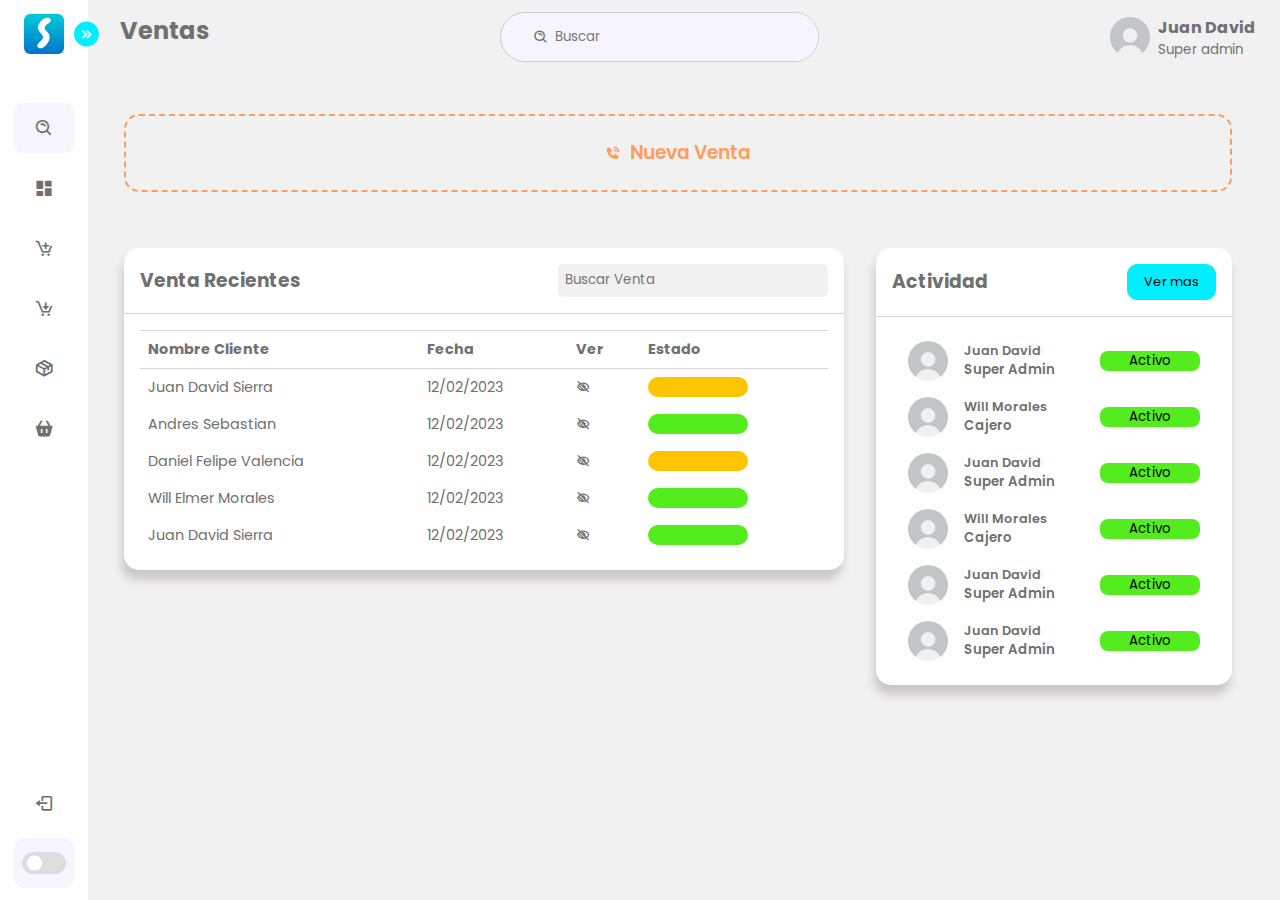
<file: SOFMIS/ventas.html>
<html lang="es">

<head>
    <meta charset="UTF-8">
    <meta http-equiv="X-UA-Compatible" content="IE=edge">
    <meta name="viewport" content="width=device-width, initial-scale=1.0">
    <link rel="stylesheet" href="css\dashboard.css">
    <link href='https://unpkg.com/boxicons@2.1.4/css/boxicons.min.css' rel='stylesheet'>
    <link rel="shortcut icon" href="img\logo.jpg" type="image/x-icon">
    <title>SOFMIS</title>
</head>

<body>
    <nav class="sidebar close">
        <header>
            <div class="image-text">
                <span class="image">
                    <img src="img\logo.jpg"
                        alt="logo_sofmis">
                </span>

                <div class="text header-text">
                    <span class="name">SOFTMIS</span>
                    <span class="profession">Papeleria </span>
                </div>
            </div>
            <i class='bx bxs-chevrons-right toggle'></i>
        </header>
        <div class="menu-bar">
            <div class="menu">
                <li class="search-box">
                    <i class='bx bx-search-alt icon'></i>
                    <input type="search" placeholder="Buscar">
                </li>
                <ul class="menu-links">
                    <li class="nav-link">
                        <a href="dashboard.html">
                            <i class='bx bxs-dashboard icon'></i>
                            <span class="text nav-text">Dashboard</span>
                        </a>
                    </li>
                    <li class="nav-link">
                        <a href="ventas.html">
                            <i class='bx bx-cart-add icon'></i>
                            <span class="text nav-text">Ventas</span>
                        </a>
                    </li>
                    <li class="nav-link">
                        <a href="compras.html">
                            <i class='bx bx-cart-download icon'></i>
                            <span class="text nav-text">Compras</span>
                        </a>
                    </li>
                    <li class="nav-link">
                        <a href="inventario.html">
                            <i class='bx bx-package icon'></i>
                            <span class="text nav-text">Inventarios</span>
                        </a>
                    </li>
                    <li class="nav-link">
                        <a href="servicios.html">
                            <i class='bx bxs-basket icon'></i>
                            <span class="text nav-text">Servicios</span>
                        </a>
                    </li>
                </ul>
            </div>
            <div class="bottom-content">
                <li class="">
                    <a href="index.html">
                        <i class='bx bx-log-out icon'></i>
                        <span class="text nav-text">Cerrar sesion</span>
                    </a>
                </li>
                <li class="mode">
                    <div class="moon-sun">
                        <i class='bx bx-moon icon moon'></i>
                        <i class='bx bx-sun icon sun'></i>
                    </div>
                    <span class="mode-text text">Tema</span>
                    <div class="toggle-switch">
                        <span class="switch"></span>
                    </div>
                    </a>
                </li>
            </div>
        </div>
    </nav>
    <section class="home">
        <header>
            <h2>
                <label for="">
                    <span class="las la-bars"></span>
                </label>
                Ventas
            </h2>
            <div class="search-wrapper">
                <span class="las la-search"></span>
                <i class='bx bx-search-alt icon'></i>
                <input type="search" placeholder="Buscar">
            </div>
            <div class="user-wrapper">
                <img src="img\foto_perfil.jpg"
                    alt="admin" width="40px" height="40px">
                <div>
                    <h4>Juan David</h4>
                    <small>Super admin</small>
                </div>
        </header>
        <main>
            <div class="tarjetas">
                <div class="item add-product">
                    <div  id="btn-abrir-modal">
                        <i class='bx bxs-phone-call'></i>
                        <h3>Nueva Venta</h3>
                    </div>
                </div>
            </div>
            <div class="recent-grid">
                <div class="projects">
                    <div class="card">
                        <div class="card-header">
                            <h3>Venta Recientes</h3>
                            <div class="buscar_produc">
                                <input type="search" placeholder="Buscar Venta">
                            </div>

                        </div>
                        <div class="card-body">
                            <div class="table-responsive">
                                <table width="100%">
                                    <thead>
                                        <tr>
                                            <td>Nombre Cliente</td>
                                            <td>Fecha</td>
                                            <td>Ver</td>
                                            <td>Estado</td>
                                        </tr>
                                    </thead>
                                    <tbody>
                                        <tr>
                                            <td>Juan David Sierra</td>
                                            <td>12/02/2023</td>
                                            <td><i class='bx bx-low-vision'></i></td>
                                            <td><div class="estado_venta"></div></td>
                                        </tr>
                                        <tr>
                                            <td>Andres Sebastian</td>
                                            <td>12/02/2023</td>
                                            <td><i class='bx bx-low-vision'></i></td>
                                            <td><div class="estado_venta1"></div></td>
                                        </tr>
                                        <tr>
                                            <td>Daniel Felipe Valencia</td>
                                            <td>12/02/2023</td>
                                            <td><i class='bx bx-low-vision'></i></td>
                                            <td><div class="estado_venta"></div></td>
                                        </tr>
                                        <tr>
                                            <td>Will Elmer Morales</td>
                                            <td>12/02/2023</td>
                                            <td><i class='bx bx-low-vision'></i></td>
                                            <td><div class="estado_venta1"></div></td>
                                        </tr>
                                        <tr>
                                            <td>Juan David Sierra</td>
                                            <td>12/02/2023</td>
                                            <td><i class='bx bx-low-vision'></i></td>
                                            <td><div class="estado_venta1"></div></td>
                                        </tr>
                                    </tbody>
                                </table>
                            </div>
                        </div>
                    </div>
                </div>
                <div class="card">
                    <div class="card-header">
                        <h3>Actividad</h3>
                        <button>Ver mas<span class="las la-arrow-right"></span></button>
                    </div>
                    <div class="card-body">
                        <div class="customer">
                            <div class="info">
                                <img src="img\foto_perfil.jpg"
                                    alt="producto" width="40px" height="40px">
                                <div>
                                    <h4>Juan David</h4>
                                    <small>Super Admin</small>
                                </div>
                            </div>
                            <div>
                                <button class="button-admin">
                                    Activo                                    
                                </button>
                            </div>
                        </div>
                        <div class="customer">
                            <div class="info">
                                <img src="img\foto_perfil.jpg"
                                    alt="producto" width="40px" height="40px">
                                <div>
                                    <h4>Will Morales</h4>
                                    <small>Cajero</small>
                                </div>
                            </div>
                            <div>
                                <button class="button-admin">
                                    Activo                                    
                                </button>
                            </div>
                        </div>
                        <div class="customer">
                            <div class="info">
                                <img src="img\foto_perfil.jpg"
                                    alt="producto" width="40px" height="40px">
                                <div>
                                    <h4>Juan David</h4>
                                    <small>Super Admin</small>
                                </div>
                            </div>
                            <div>
                                <button class="button-admin">
                                    Activo                                    
                                </button>
                            </div>
                        </div>
                        <div class="customer">
                            <div class="info">
                                <img src="img\foto_perfil.jpg"
                                    alt="producto" width="40px" height="40px">
                                <div>
                                    <h4>Will Morales</h4>
                                    <small>Cajero</small>
                                </div>
                            </div>
                            <div>
                                <button class="button-admin">
                                    Activo                                    
                                </button>
                            </div>
                        </div>
                        <div class="customer">
                            <div class="info">
                                <img src="img\foto_perfil.jpg"
                                    alt="producto" width="40px" height="40px">
                                <div>
                                    <h4>Juan David</h4>
                                    <small>Super Admin</small>
                                </div>
                            </div>
                            <div>
                                <button class="button-admin">
                                    Activo                                    
                                </button>
                            </div>
                        </div>
                        <div class="customer">
                            <div class="info">
                                <img src="img\foto_perfil.jpg"
                                    alt="producto" width="40px" height="40px">
                                <div>
                                    <h4>Juan David</h4>
                                    <small>Super Admin</small>
                                </div>
                            </div>
                            <div>
                                <button class="button-admin">
                                    Activo                                    
                                </button>
                            </div>
                        </div>
                        
                        
                    </div>
                </div>
            </div>
            <dialog id="modal" class="modal-add-produc">
                <div class="ag-produc">
                    <header>Registrar Venta</header>
                    <form action="form first">
                        <div class="details personal">
                            <div class="fields">
                                <div class="input-field">
                                    <label>Fecha de la venda</label>
                                    <input type="text" placeholder="Nombre producto" required>
                                    <label>Productos                   +mas</label>
                                    <input type="text" placeholder="Precio producto" required>
                                    <label>Subtotal</label>
                                    <input type="text" placeholder="Precio producto" required>
                                    <label>Total</label>
                                    <input type="text" placeholder="Cantidad producto" required>
                                    <label>Nombre Cliente:</label>
                                    <input type="text" placeholder="Estado producto" required><br>
                                    <button type="submit" id="btn-cerrar-modal" class="boton_guardar">Cerrar</button>
                                    <button type="submit" class="boton_guardar"> Guardar</button>
                                </div>
                            </div>
                        </div>
                    </form>
                </div>
            </dialog>
        </main>
    </section>
    <script src="scrip.js"></script>
</body>

</html>
</file>
